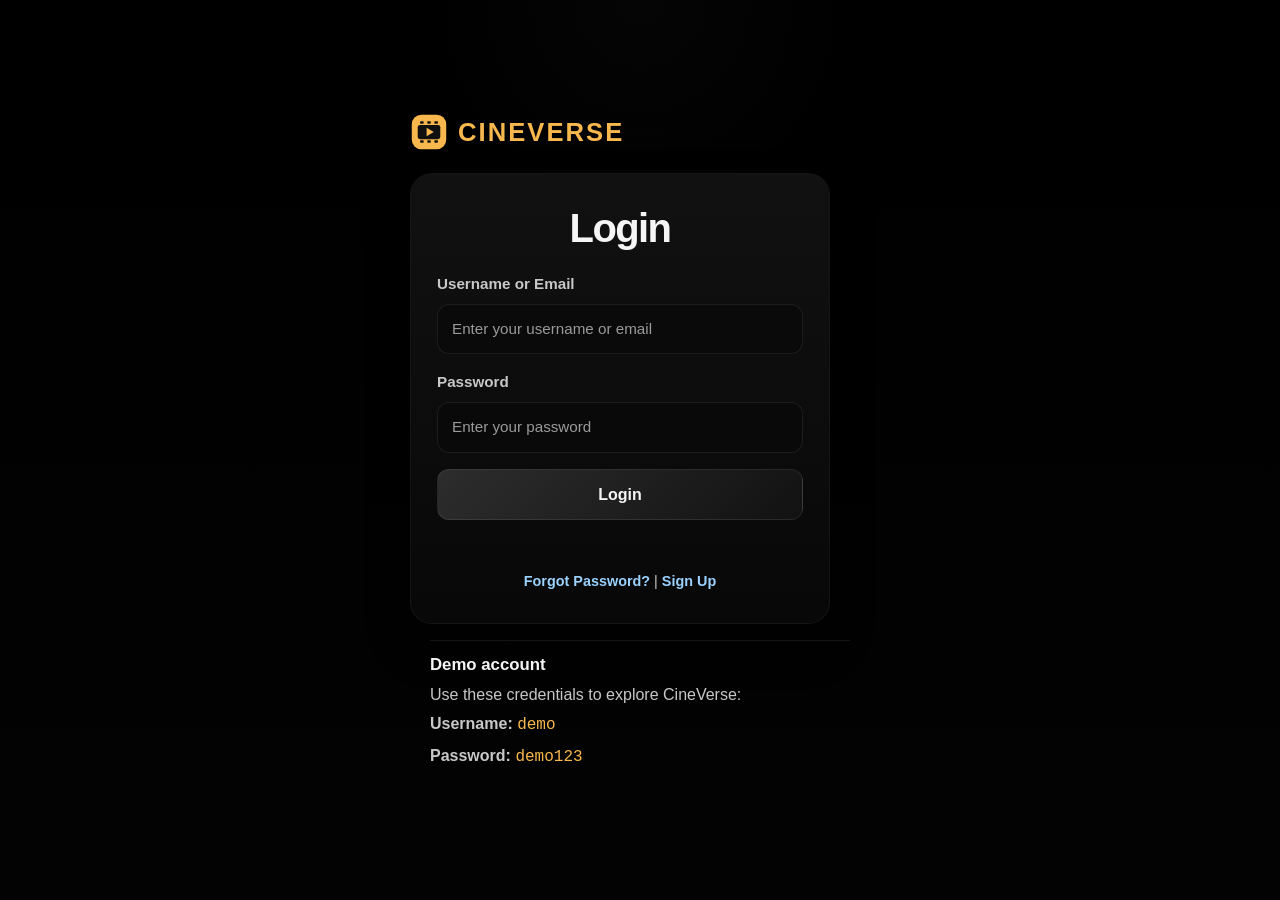
<file: index.html>
<!DOCTYPE html>
<html lang="en">
<head>
<meta charset="UTF-8">
<meta name="viewport" content="width=device-width, initial-scale=1.0">
<title>Login Page</title>
<link rel="stylesheet" href="css/global.css">
</head>
<body class="auth-page">
<div class="auth-shell">
  <div class="auth-brand" role="img" aria-label="CineVerse">
    <img src="assets/cineverse-logo.svg" alt="">
    <span>CineVerse</span>
  </div>

  <main class="auth-card">
    <header>
      <h1 class="auth-title">Login</h1>
    </header>

    <form id="loginForm" class="auth-form" action="#" method="post">
      <fieldset>
        <label for="username">Username or Email</label>
        <input type="text" id="username" name="username" placeholder="Enter your username or email" required>

        <label for="password">Password</label>
        <input type="password" id="password" name="password" placeholder="Enter your password" required>

        <button type="submit">Login</button>
      </fieldset>
    </form>

    <div id="loginMessage" class="auth-message" aria-live="polite"></div>

    <div class="auth-footer">
      <a class="auth-link" href="reset-password.html">Forgot Password?</a> | <a class="auth-link" href="signup.html">Sign Up</a>
    </div>
  </main>

  <aside class="demo-account" aria-labelledby="demoAccountTitle">
    <h2 id="demoAccountTitle">Demo account</h2>
    <p>Use these credentials to explore CineVerse:</p>
    <p><strong>Username:</strong> <code>demo</code></p>
    <p><strong>Password:</strong> <code>demo123</code></p>
  </aside>
</div>
<script src="js/global.js"></script>
<script>
  const loginForm = document.getElementById('loginForm');
  const loginMessage = document.getElementById('loginMessage');

  loginForm.addEventListener('submit', function (event) {
    event.preventDefault();

    const username = document.getElementById('username').value.trim();
    const password = document.getElementById('password').value;

    if (username.length < 3) {
      loginMessage.textContent = 'Username must be at least 3 characters.';
      loginMessage.className = 'auth-message error';
      return;
    }

    if (password.length < 6) {
      loginMessage.textContent = 'Password must be at least 6 characters.';
      loginMessage.className = 'auth-message error';
      return;
    }

    const savedUsers = localStorage.getItem('cineverseUser') || '';
    const users = savedUsers ? savedUsers.split(';') : [];

    let validUser = false;
    let loggedInUsername = '';

    for (let i = 0; i < users.length; i++) {
      const userData = users[i].split('|');
      const savedUsername = (userData[0] || '').trim();
      const savedPassword = userData[1] || '';
      const savedEmail = (userData[2] || '').trim();

      if (savedPassword === password &&
          (savedUsername.toLowerCase() === username.toLowerCase() || savedEmail.toLowerCase() === username.toLowerCase())) {
        validUser = true;
        loggedInUsername = savedUsername;
        break;
      }
    }

    if (!validUser && username.toLowerCase() === 'admin' && password === 'admin123') {
      validUser = true;
      loggedInUsername = 'admin';
    }

    if (!validUser && username.toLowerCase() === 'demo' && password === 'demo123') {
      validUser = true;
      loggedInUsername = 'demo';
    }

    if (validUser) {
      loginMessage.textContent = 'Login successful! Redirecting...';
      loginMessage.className = 'auth-message success';
      localStorage.setItem('loggedInUser', loggedInUsername || username);

      setTimeout(function () {
        window.location.href = 'home.html';
      }, 500);
    } else {
      loginMessage.textContent = 'Invalid username or password.';
      loginMessage.className = 'auth-message error';
    }
  });
</script>

</body>
</html>
</file>
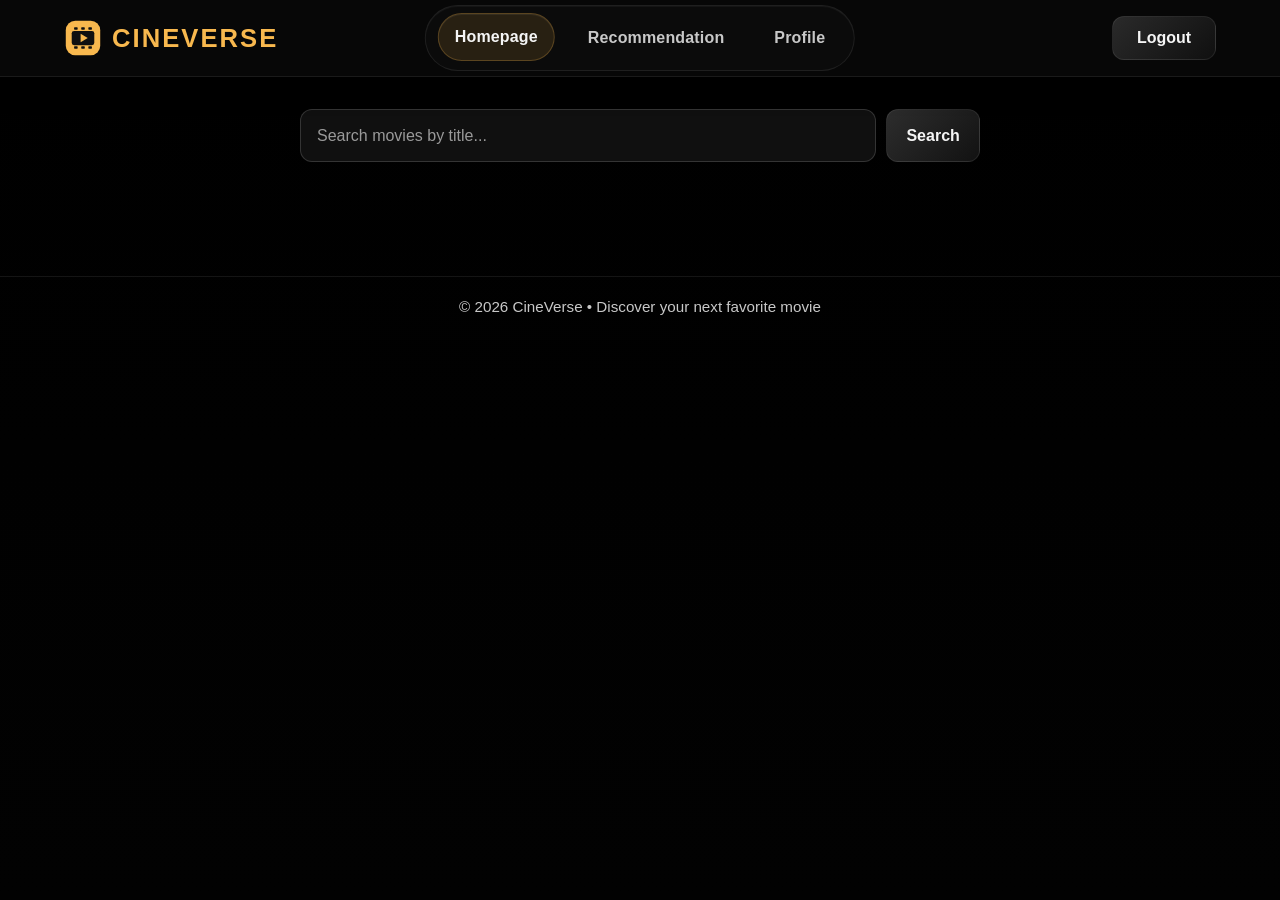
<file: home.html>
<!DOCTYPE html>
<html lang="en">
<head>
  <meta charset="UTF-8">
  <meta name="viewport" content="width=device-width, initial-scale=1.0">
  <title>CineVerse Home</title>
  <link rel="stylesheet" href="css/global.css">
</head>
<body>
  <header class="site-header" data-navbar>
    <div class="brand">CineVerse</div>

    <nav class="site-nav" aria-label="Main navigation">
      <a class="nav-link" href="home.html">Homepage</a>
      <a class="nav-link" href="recommendation.html">Recommendation</a>
      <a class="nav-link" href="profile.html">Profile</a>
    </nav>

    <button id="logoutBtn" class="btn btn-danger" type="button">Logout</button>
  </header>

  <main class="container">
    <form id="movieSearchForm" class="movie-search" role="search">
      <label class="visually-hidden" for="movieSearchInput">Search movies</label>
      <input id="movieSearchInput" name="query" type="search" placeholder="Search movies by title..." autocomplete="off" required>
      <button class="btn btn-primary" type="submit">Search</button>
    </form>
    <div id="searchResults" class="homepage-sections" aria-live="polite"></div>
    <section class="movies" aria-label="Movie collections">
      <div id="homeMovies" class="homepage-sections" aria-live="polite"></div>
    </section>
  </main>

  <footer class="site-footer">© 2026 CineVerse • Discover your next favorite movie</footer>

  <script src="js/global.js"></script>
  <script>
    const homeMovies = document.getElementById('homeMovies');
    const searchForm = document.getElementById('movieSearchForm');
    const searchInput = document.getElementById('movieSearchInput');
    const searchResults = document.getElementById('searchResults');
    const movieCacheKey = 'cineverseMovieCache';
    const movieCacheDuration = 1000 * 60 * 60 * 12;
    const displayedMovieIds = new Set();

    function readMovieCache() {
      try {
        const raw = localStorage.getItem(movieCacheKey);
        return raw ? JSON.parse(raw) : {};
      } catch (error) {
        return {};
      }
    }

    function writeMovieCache(cache) {
      localStorage.setItem(movieCacheKey, JSON.stringify(cache));
    }

    async function fetchMoviesWithCache(query) {
      const normalizedQuery = (query || '').trim();
      const cache = readMovieCache();
      const cacheKey = normalizedQuery.toLowerCase() + '|1';
      const cached = cache[cacheKey];

      if (cached && Date.now() - cached.time < movieCacheDuration) {
        return cached.data;
      }

      try {
        const result = await window.CineVerse.searchMovies(normalizedQuery);
        const adapted = {
          Search: result.Search || [],
          totalResults: Number(result.totalResults || 0),
          error: result.error || null
        };

        cache[cacheKey] = { time: Date.now(), data: adapted };
        writeMovieCache(cache);
        return adapted;
      } catch (error) {
        if (cached) return cached.data;
        return { Search: [], totalResults: 0, error: 'Request limit reached. Please wait a moment and refresh.' };
      }
    }

    function addCardClickBehavior(card, movie) {
      card.addEventListener('click', function (event) {
        if (event.target.closest('button')) return;
        if (movie && movie.imdbID) {
          window.location.href = 'movie-details.html?id=' + encodeURIComponent(movie.imdbID);
        }
      });
    }

    async function fetchSectionMovies(section) {
      if (section.anime) {
        return (await window.CineVerse.fetchAnimeMovies(1)).slice(0, section.limit);
      }

      const seen = new Map();
      const queries = Array.isArray(section.queries) ? section.queries.slice(0, 2) : [section.query];

      for (const query of queries) {
        if (!query) continue;
        try {
          const result = await fetchMoviesWithCache(query);
          if (result && result.error) {
            continue;
          }

          const items = Array.isArray(result && result.Search) ? result.Search : [];
          items.forEach(function (movie) {
            if (!window.CineVerse.hasMoviePoster(movie) || !movie.imdbID || seen.has(movie.imdbID)) return;
            seen.set(movie.imdbID, movie);
          });
        } catch (error) {
          console.warn('Section fetch failed for:', query, error);
        }
      }

      let candidates = Array.from(seen.values()).filter(function (movie) {
        return !displayedMovieIds.has(movie.imdbID);
      });
      if (section.sort === 'rating') {
        candidates.sort(function (a, b) {
          return Number(b.imdbRating || 0) - Number(a.imdbRating || 0);
        });
      } else {
        for (let index = candidates.length - 1; index > 0; index--) {
          const randomIndex = Math.floor(Math.random() * (index + 1));
          [candidates[index], candidates[randomIndex]] = [candidates[randomIndex], candidates[index]];
        }
      }

      let movies = candidates.slice(0, section.limit);

      if (section.genre) {
        const details = await Promise.all(movies.map(async function (movie) {
          try {
            return await window.CineVerse.fetchMovieDetails(movie.imdbID);
          } catch (error) {
            return null;
          }
        }));

        movies = details.filter(function (movie) {
          if (!movie || !movie.Genre) return false;
          return movie.Genre.toLowerCase().includes(section.genre.toLowerCase());
        }).slice(0, section.limit);
      }

      if (section.sort === 'rating') {
        const details = await Promise.all(movies.map(async function (movie) {
          try {
            return await window.CineVerse.fetchMovieDetails(movie.imdbID);
          } catch (error) {
            return movie;
          }
        }));

        movies = details
          .filter(Boolean)
          .sort(function (a, b) {
            const ra = Number(a.imdbRating || 0);
            const rb = Number(b.imdbRating || 0);
            return rb - ra;
          })
          .slice(0, section.limit);
      }

      movies.forEach(function (movie) {
        if (movie && movie.imdbID) displayedMovieIds.add(movie.imdbID);
      });

      return movies;
    }

    function createSectionMarkup(section, movies) {
      const wrapper = document.createElement('section');
      wrapper.className = 'movie-section';

      const header = document.createElement('div');
      header.className = 'section-header';

      const title = document.createElement('h2');
      title.textContent = section.title;

      const badge = document.createElement('span');
      badge.className = 'badge';
      badge.textContent = movies.length ? 'Live' : 'Empty';

      header.appendChild(title);
      header.appendChild(badge);
      wrapper.appendChild(header);

      const rowShell = document.createElement('div');
      rowShell.className = 'movie-row-shell';

      const row = document.createElement('div');
      row.className = 'movie-row';

      if (!movies.length) {
        const empty = document.createElement('div');
        empty.className = 'empty-state';
        empty.textContent = 'No movies available for this section right now.';
        row.appendChild(empty);
      } else {
        movies.forEach(function (movie) {
          const card = window.CineVerse.createMovieCard(movie);
          addCardClickBehavior(card, movie);
          row.appendChild(card);
        });
      }

      if (movies.length) {
        const prevBtn = document.createElement('button');
        prevBtn.type = 'button';
        prevBtn.className = 'scroll-button scroll-button-left';
        prevBtn.setAttribute('aria-label', 'Scroll left');
        prevBtn.textContent = '‹';
        prevBtn.addEventListener('click', function () {
          row.scrollBy({ left: -260, behavior: 'smooth' });
        });

        const nextBtn = document.createElement('button');
        nextBtn.type = 'button';
        nextBtn.className = 'scroll-button scroll-button-right';
        nextBtn.setAttribute('aria-label', 'Scroll right');
        nextBtn.textContent = '›';
        nextBtn.addEventListener('click', function () {
          row.scrollBy({ left: 260, behavior: 'smooth' });
        });

        rowShell.appendChild(prevBtn);
        rowShell.appendChild(row);
        rowShell.appendChild(nextBtn);
      } else {
        rowShell.appendChild(row);
      }

      wrapper.appendChild(rowShell);
      return wrapper;
    }

    async function renderMovieSection(section) {
      const sectionEl = document.createElement('div');
      sectionEl.className = 'movie-section-wrap';
      homeMovies.appendChild(sectionEl);

      const loading = document.createElement('div');
      loading.className = 'section-loading';
      loading.textContent = 'Loading ' + section.title + '...';
      sectionEl.appendChild(loading);

      try {
        const movies = await fetchSectionMovies(section);
        if (movies.length < 5) {
          sectionEl.remove();
          return;
        }

        sectionEl.innerHTML = '';
        sectionEl.appendChild(createSectionMarkup(section, movies));
      } catch (error) {
        console.error('Failed to load section:', section.title, error);
        sectionEl.remove();
      }
    }

    searchForm.addEventListener('submit', async function (event) {
      event.preventDefault();
      const query = searchInput.value.trim();
      if (!query) return;

      const submitButton = searchForm.querySelector('button[type="submit"]');
      submitButton.disabled = true;
      submitButton.textContent = 'Searching...';
      searchResults.innerHTML = '<p class="section-loading">Searching movies...</p>';

      try {
        const result = await fetchMoviesWithCache(query);
        if (result.error) {
          searchResults.innerHTML = '<p class="empty-state">' + result.error + '</p>';
          return;
        }

        const movies = (result.Search || []).filter(function (movie) {
          return window.CineVerse.hasMoviePoster(movie) && movie.imdbID;
        });
        const title = document.createElement('span');
        title.textContent = query;
        searchResults.innerHTML = '';
        searchResults.appendChild(createSectionMarkup({ title: 'Search results for "' + title.textContent + '"' }, movies.slice(0, 10)));
      } catch (error) {
        searchResults.innerHTML = '<p class="empty-state">Search is unavailable right now. Please try again.</p>';
      } finally {
        submitButton.disabled = false;
        submitButton.textContent = 'Search';
      }
    });

    async function loadMovieHomepage() {
      homeMovies.innerHTML = '';
      const sectionDefinitions = [
        { title: 'Trending Now', queries: ['batman', 'avengers'], limit: 10 },
        { title: 'Popular Movies', queries: ['top gun', 'matrix'], limit: 10 },
        { title: 'Top Rated', queries: ['inception', 'the dark knight'], limit: 10, sort: 'rating' },
        { title: 'Now Playing', queries: ['new release', 'latest movie'], limit: 10 },
        { title: 'Upcoming Movies', queries: ['coming soon', 'premiere'], limit: 10 },
        { title: 'Action Movies', queries: ['john wick', 'action movie'], limit: 10, genre: 'Action' },
        { title: 'Comedy Movies', queries: ['ghostbusters', 'comedy movie'], limit: 10, genre: 'Comedy' },
        { title: 'Horror Movies', queries: ['scream', 'horror movie'], limit: 10, genre: 'Horror' },
        { title: 'Sci-Fi Movies', queries: ['matrix', 'dune'], limit: 10, genre: 'Sci-Fi' },
        { title: 'Anime Movies', limit: 10, anime: true },
        { title: 'Romance Movies', queries: ['the notebook', 'romance movie'], limit: 10, genre: 'Romance' }
      ];

      for (const section of sectionDefinitions) {
        await renderMovieSection(section);
      }
    }

    loadMovieHomepage();
  </script>
</body>
</html>
</file>
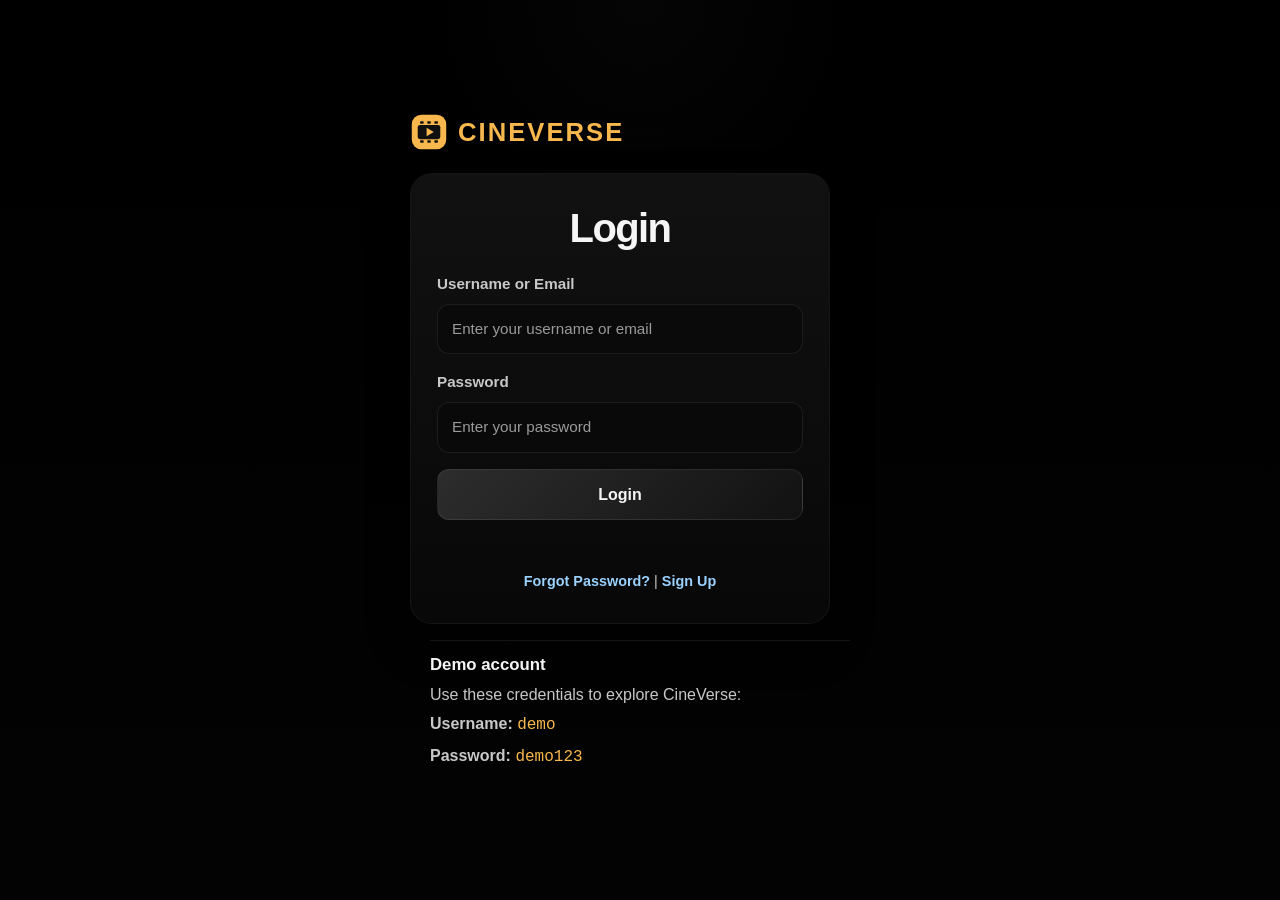
<file: Login.html>
<!DOCTYPE html>
<html lang="en">
<head>
<meta charset="UTF-8">
<meta name="viewport" content="width=device-width, initial-scale=1.0">
<title>Login Page</title>
<link rel="stylesheet" href="css/global.css">
</head>
<body class="auth-page">
<div class="auth-shell">
  <div class="auth-brand" role="img" aria-label="CineVerse">
    <img src="assets/cineverse-logo.svg" alt="">
    <span>CineVerse</span>
  </div>

  <main class="auth-card">
    <header>
      <h1 class="auth-title">Login</h1>
    </header>

    <form id="loginForm" class="auth-form" action="#" method="post">
      <fieldset>
        <label for="username">Username or Email</label>
        <input type="text" id="username" name="username" placeholder="Enter your username or email" required>

        <label for="password">Password</label>
        <input type="password" id="password" name="password" placeholder="Enter your password" required>

        <button type="submit">Login</button>
      </fieldset>
    </form>

    <div id="loginMessage" class="auth-message" aria-live="polite"></div>

    <div class="auth-footer">
      <a class="auth-link" href="reset-password.html">Forgot Password?</a> | <a class="auth-link" href="signup.html">Sign Up</a>
    </div>
  </main>

  <aside class="demo-account" aria-labelledby="demoAccountTitle">
    <h2 id="demoAccountTitle">Demo account</h2>
    <p>Use these credentials to explore CineVerse:</p>
    <p><strong>Username:</strong> <code>demo</code></p>
    <p><strong>Password:</strong> <code>demo123</code></p>
  </aside>
</div>
<script src="js/global.js"></script>
<script>
  const loginForm = document.getElementById('loginForm');
  const loginMessage = document.getElementById('loginMessage');

  loginForm.addEventListener('submit', function (event) {
    event.preventDefault();

    const username = document.getElementById('username').value.trim();
    const password = document.getElementById('password').value;

    if (username.length < 3) {
      loginMessage.textContent = 'Username must be at least 3 characters.';
      loginMessage.className = 'auth-message error';
      return;
    }

    if (password.length < 6) {
      loginMessage.textContent = 'Password must be at least 6 characters.';
      loginMessage.className = 'auth-message error';
      return;
    }

    const savedUsers = localStorage.getItem('cineverseUser') || '';
    const users = savedUsers ? savedUsers.split(';') : [];

    let validUser = false;
    let loggedInUsername = '';

    for (let i = 0; i < users.length; i++) {
      const userData = users[i].split('|');
      const savedUsername = (userData[0] || '').trim();
      const savedPassword = userData[1] || '';
      const savedEmail = (userData[2] || '').trim();

      if (savedPassword === password &&
          (savedUsername.toLowerCase() === username.toLowerCase() || savedEmail.toLowerCase() === username.toLowerCase())) {
        validUser = true;
        loggedInUsername = savedUsername;
        break;
      }
    }

    if (!validUser && username.toLowerCase() === 'admin' && password === 'admin123') {
      validUser = true;
      loggedInUsername = 'admin';
    }

    if (!validUser && username.toLowerCase() === 'demo' && password === 'demo123') {
      validUser = true;
      loggedInUsername = 'demo';
    }

    if (validUser) {
      loginMessage.textContent = 'Login successful! Redirecting...';
      loginMessage.className = 'auth-message success';
      localStorage.setItem('loggedInUser', loggedInUsername || username);

      setTimeout(function () {
        window.location.href = 'home.html';
      }, 500);
    } else {
      loginMessage.textContent = 'Invalid username or password.';
      loginMessage.className = 'auth-message error';
    }
  });
</script>

</body>
</html>
</file>
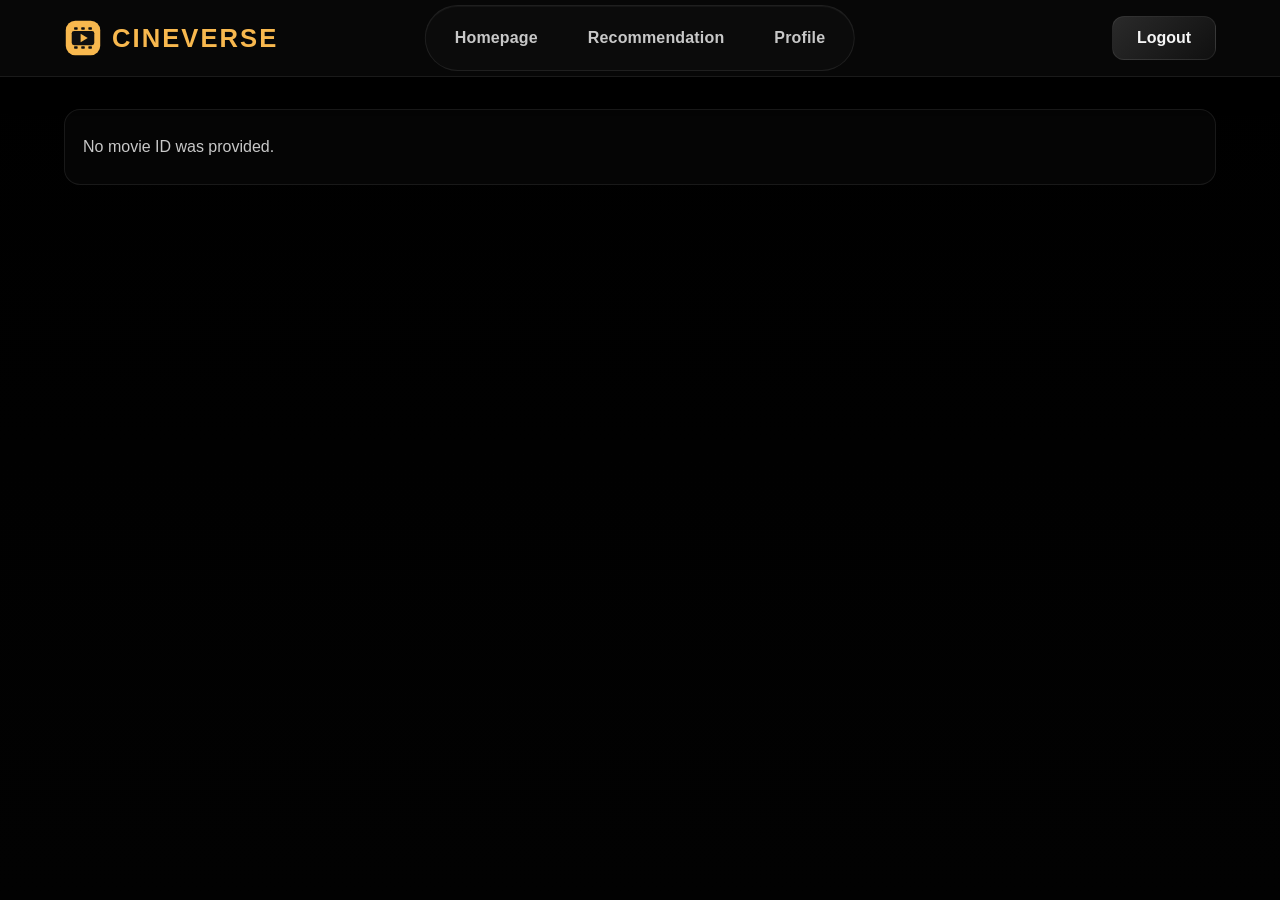
<file: movie-details.html>
<!DOCTYPE html>
<html lang="en">
<head>
  <meta charset="UTF-8">
  <meta name="viewport" content="width=device-width, initial-scale=1.0">
  <title>CineVerse Movie Details</title>
  <link rel="stylesheet" href="css/global.css">
  <style>
    .movie-detail-page {
      padding: 32px 0 48px;
    }

    .movie-detail-card {
      display: grid;
      grid-template-columns: minmax(240px, 360px) minmax(0, 1fr);
      gap: 32px;
      padding: 28px;
      background: linear-gradient(180deg, rgba(18, 18, 18, 0.96), rgba(8, 8, 8, 0.98));
      border: 1px solid var(--border);
      border-radius: 30px;
      box-shadow: 0 18px 36px rgba(0, 0, 0, 0.22);
      align-items: center;
    }

    .movie-detail-poster {
      width: 100%;
      min-height: 420px;
      object-fit: cover;
      border-radius: 18px;
      border: 1px solid rgba(255,255,255,0.08);
      background: #111111;
      box-shadow: 0 18px 32px rgba(0, 0, 0, 0.32);
      align-self: center;
    }

    .movie-detail-content {
      padding: 12px 8px 10px 0;
    }

    .movie-detail-content h1 {
      margin: 0 0 12px;
      font-size: clamp(2.2rem, 4vw, 3.2rem);
      letter-spacing: -0.04em;
      line-height: 1.08;
    }

    .movie-detail-meta {
      display: flex;
      flex-wrap: wrap;
      gap: 8px 16px;
      color: var(--text-secondary);
      margin: 0 0 18px;
      font-size: 0.96rem;
    }

    .movie-detail-rating {
      color: var(--accent);
      font-weight: 800;
      margin: 0 0 18px;
    }

    .movie-detail-plot {
      margin: 0 0 24px;
      color: var(--text-secondary);
      line-height: 1.9;
      font-size: 1.04rem;
    }

    .movie-detail-info {
      display: grid;
      grid-template-columns: repeat(auto-fit, minmax(180px, 1fr));
      gap: 16px;
      margin-bottom: 28px;
    }

    .movie-detail-item {
      padding: 14px 16px;
      border: 1px solid var(--border);
      border-radius: 14px;
      background: rgba(255, 255, 255, 0.02);
    }

    .movie-detail-item strong {
      display: block;
      margin-bottom: 6px;
      font-size: 0.75rem;
      letter-spacing: 0.08em;
      text-transform: uppercase;
      color: var(--text-primary);
    }

    .movie-detail-item span {
      color: var(--text-secondary);
      line-height: 1.6;
    }

    .detail-actions {
      display: flex;
      flex-wrap: wrap;
      gap: 12px;
      margin-top: 8px;
    }

    .detail-actions a {
      min-width: 160px;
      text-align: center;
      padding-left: 20px;
      padding-right: 20px;
    }

    .detail-actions .wishlist-toggle {
      min-width: 160px;
    }

    .detail-actions .wishlist-toggle[aria-pressed="true"] {
      color: var(--accent);
      border-color: rgba(248, 184, 78, 0.32);
      background: rgba(248, 184, 78, 0.1);
    }

    .movie-credits-wrap {
      margin-top: 28px;
      padding-top: 24px;
      border-top: 1px solid var(--border);
    }

    .movie-credits-wrap > h2 {
      margin: 0 0 18px;
      font-size: clamp(1.5rem, 2vw, 2.1rem);
    }

    .movie-credit-columns {
      display: grid;
      grid-template-columns: minmax(180px, 0.7fr) minmax(0, 2fr);
      gap: 24px;
    }

    .movie-credit-group h3 {
      margin: 0 0 12px;
      font-size: 1.1rem;
    }

    .movie-person-grid {
      display: grid;
      grid-template-columns: repeat(auto-fit, minmax(180px, 1fr));
      gap: 10px;
    }

    .movie-person-card {
      display: grid;
      grid-template-columns: 56px minmax(0, 1fr);
      align-items: center;
      gap: 10px;
      min-width: 0;
      padding: 10px;
      border: 1px solid var(--border);
      border-radius: 8px;
      background: rgba(255, 255, 255, 0.02);
    }

    .movie-person-photo,
    .movie-person-placeholder {
      display: grid;
      place-items: center;
      width: 56px;
      height: 72px;
      border-radius: 4px;
      background: #1b1b1b;
    }

    .movie-person-photo {
      object-fit: cover;
    }

    .movie-person-placeholder {
      color: var(--accent);
      font-weight: 800;
    }

    .movie-person-name {
      margin: 0 0 4px;
      color: var(--text-primary);
      font-size: 0.92rem;
      line-height: 1.35;
      overflow-wrap: anywhere;
    }

    .movie-person-role {
      margin: 0;
      color: var(--text-secondary);
      font-size: 0.82rem;
      line-height: 1.35;
    }

    .movie-trailer-wrap {
      min-width: 0;
      background: linear-gradient(180deg, rgba(18, 18, 18, 0.96), rgba(8, 8, 8, 0.98));
      border: 1px solid var(--border);
      border-radius: 24px;
      padding: 20px;
      box-shadow: 0 18px 36px rgba(0, 0, 0, 0.18);
    }

    .trailer-related-layout {
      display: grid;
      grid-template-columns: minmax(0, 2fr) minmax(260px, 0.9fr);
      align-items: stretch;
      gap: 18px;
      margin-top: 28px;
    }

    .movie-trailer-wrap h2,
    .related-movies-wrap h2 {
      margin: 0 0 16px;
      font-size: clamp(1.5rem, 2vw, 2.1rem);
    }

    .movie-trailer-frame {
      position: relative;
      width: 100%;
      aspect-ratio: 16 / 9;
      border-radius: 18px;
      overflow: hidden;
      border: 1px solid rgba(255,255,255,0.08);
      background: #111111;
    }

    .movie-trailer-frame iframe {
      position: absolute;
      inset: 0;
      width: 100%;
      height: 100%;
      border: 0;
    }

    .related-movies-wrap {
      min-width: 0;
      padding: 20px;
      background: linear-gradient(180deg, rgba(18, 18, 18, 0.96), rgba(8, 8, 8, 0.98));
      border: 1px solid var(--border);
      border-radius: 24px;
      box-shadow: 0 18px 36px rgba(0, 0, 0, 0.18);
    }

    .related-movie-list {
      display: grid;
      gap: 12px;
      max-height: clamp(280px, calc(50vw - 190px), 460px);
      overflow-y: auto;
      padding-right: 4px;
    }

    .related-movie {
      display: grid;
      grid-template-columns: 72px minmax(0, 1fr);
      align-items: center;
      gap: 12px;
      padding: 8px;
      border: 1px solid var(--border);
      border-radius: 8px;
      background: rgba(255, 255, 255, 0.02);
      transition: border-color var(--transition), background var(--transition);
    }

    .related-movie:hover,
    .related-movie:focus-visible {
      border-color: var(--border-strong);
      background: rgba(255, 255, 255, 0.05);
      outline: none;
    }

    .related-movie img {
      width: 72px;
      height: 104px;
      object-fit: cover;
      border-radius: 4px;
      background: #111;
    }

    .related-movie-title {
      margin: 0 0 6px;
      color: var(--text-primary);
      font-size: 0.96rem;
      line-height: 1.35;
    }

    .related-movie-meta,
    .related-movie-rating {
      margin: 0;
      color: var(--text-secondary);
      font-size: 0.84rem;
    }

    .related-movie-rating {
      margin-top: 6px;
      color: var(--accent);
    }

    .movie-reviews-wrap {
      margin-top: 28px;
      padding-top: 28px;
      border-top: 1px solid var(--border);
    }

    .movie-reviews-wrap > h2 {
      margin: 0 0 18px;
      font-size: clamp(1.5rem, 2vw, 2.1rem);
    }

    .movie-reviews-layout {
      display: grid;
      grid-template-columns: minmax(260px, 0.85fr) minmax(0, 1.5fr);
      gap: 22px;
      align-items: start;
    }

    .movie-review-form {
      display: grid;
      gap: 14px;
      padding: 18px;
      border: 1px solid var(--border);
      border-radius: 12px;
      background: rgba(255, 255, 255, 0.02);
    }

    .movie-review-form label,
    .rating-fieldset legend {
      color: var(--text-secondary);
      font-weight: 600;
    }

    .rating-fieldset {
      border: 0;
      margin: 0;
      padding: 0;
    }

    .rating-fieldset legend {
      margin-bottom: 8px;
    }

    .star-rating {
      display: inline-flex;
      flex-direction: row-reverse;
      justify-content: flex-end;
      gap: 4px;
    }

    .star-rating input {
      position: absolute;
      width: 1px;
      height: 1px;
      overflow: hidden;
      clip: rect(0, 0, 0, 0);
      white-space: nowrap;
    }

    .star-rating label {
      color: var(--text-muted);
      font-size: 1.8rem;
      line-height: 1;
      cursor: pointer;
    }

    .star-rating input:checked ~ label,
    .star-rating label:hover,
    .star-rating label:hover ~ label {
      color: var(--accent);
    }

    .star-rating input:focus-visible + label {
      outline: 2px solid var(--accent);
      outline-offset: 3px;
    }

    .movie-review-form textarea {
      min-height: 112px;
    }

    .movie-review-status {
      min-height: 1.5em;
      margin: 0;
      color: var(--text-secondary);
    }

    .movie-review-list {
      display: grid;
      gap: 12px;
    }

    .movie-review-list .review-card {
      padding: 16px;
      border-radius: 12px;
    }

    .movie-review-list .review-date {
      display: block;
      margin-top: 8px;
      color: var(--text-muted);
      font-size: 0.82rem;
    }

    .movie-review-form-actions,
    .movie-review-actions {
      display: flex;
      flex-wrap: wrap;
      gap: 8px;
    }

    .movie-review-form-actions .btn,
    .movie-review-actions .btn {
      min-height: 36px;
      padding: 0.5rem 0.8rem;
      font-size: 0.9rem;
    }

    .movie-review-actions {
      justify-content: flex-end;
      margin-top: 12px;
    }

    .movie-review-summary {
      margin: 0 0 14px;
      color: var(--text-secondary);
    }

    @media (max-width: 760px) {
      .movie-detail-card {
        grid-template-columns: 1fr;
      }

      .movie-detail-poster {
        min-height: 320px;
      }

      .movie-reviews-layout {
        grid-template-columns: 1fr;
      }

      .movie-credit-columns {
        grid-template-columns: 1fr;
      }
    }

    @media (max-width: 900px) {
      .trailer-related-layout {
        grid-template-columns: 1fr;
      }

      .related-movie-list {
        max-height: clamp(260px, 65vw, 360px);
      }
    }
  </style>
</head>
<body>
  <header class="site-header" data-navbar>
    <div class="brand">CineVerse</div>
    <button id="logoutBtn" class="btn btn-danger" type="button">Logout</button>
  </header>

  <main class="container movie-detail-page">
    <div id="movieDetailContent" aria-live="polite"></div>
  </main>

  <script src="js/global.js"></script>
  <script>
    const detailContainer = document.getElementById('movieDetailContent');
    let editingReviewIndex = null;
    let pendingReviewDeleteIndex = null;

    function buildTrailerEmbedUrl(videoKey) {
      const key = typeof videoKey === 'string' ? videoKey.trim() : '';
      if (!key || !/^[A-Za-z0-9_-]{11}$/.test(key)) {
        return '';
      }
      return 'https://www.youtube-nocookie.com/embed/' + encodeURIComponent(key) + '?autoplay=0&rel=0&modestbranding=1';
    }

    function renderMoviePeople(container, people, defaultRole) {
      if (!people || !people.length) {
        const empty = document.createElement('p');
        empty.className = 'empty-state';
        empty.textContent = 'No ' + defaultRole.toLowerCase() + ' information is available.';
        container.appendChild(empty);
        return;
      }

      people.forEach(function (person) {
        const card = document.createElement('article');
        card.className = 'movie-person-card';

        const initials = (person.name || '?').split(/\s+/).map(function (part) {
          return part.charAt(0);
        }).slice(0, 2).join('').toUpperCase();
        if (person.profile_path) {
          const image = document.createElement('img');
          image.className = 'movie-person-photo';
          image.src = window.CineVerse.TMDB_IMAGE_BASE + person.profile_path;
          image.alt = person.name + ' portrait';
          image.loading = 'lazy';
          image.decoding = 'async';
          image.onerror = function () {
            const placeholder = document.createElement('span');
            placeholder.className = 'movie-person-placeholder';
            placeholder.textContent = initials;
            this.replaceWith(placeholder);
          };
          card.appendChild(image);
        } else {
          const placeholder = document.createElement('span');
          placeholder.className = 'movie-person-placeholder';
          placeholder.textContent = initials;
          card.appendChild(placeholder);
        }

        const details = document.createElement('div');
        const name = document.createElement('h4');
        name.className = 'movie-person-name';
        name.textContent = person.name || 'Unknown';
        const role = document.createElement('p');
        role.className = 'movie-person-role';
        role.textContent = person.character || defaultRole;
        details.appendChild(name);
        details.appendChild(role);
        card.appendChild(details);
        container.appendChild(card);
      });
    }

    function renderMovieDetail(movie, relatedMovies, credits) {
      if (!movie) {
        detailContainer.innerHTML = '<div class="empty-state">Movie details are not available right now.</div>';
        return;
      }

      const poster = movie.Poster && movie.Poster !== 'N/A' ? movie.Poster : window.CineVerse.getPosterFallback();
      const genres = movie.Genre || 'N/A';
      const directors = credits && Array.isArray(credits.directors) ? credits.directors : [];
      const cast = credits && Array.isArray(credits.cast) ? credits.cast : [];
      const director = movie.Director && movie.Director !== 'N/A'
        ? movie.Director
        : directors.map(function (person) { return person.name; }).join(', ') || 'N/A';
      const writer = movie.Writer || 'N/A';
      const actors = movie.Actors && movie.Actors !== 'N/A'
        ? movie.Actors
        : cast.slice(0, 5).map(function (person) { return person.name; }).join(', ') || 'N/A';
      const language = movie.Language || 'N/A';
      const awards = movie.Awards || 'N/A';
      const runtime = movie.Runtime || 'N/A';
      const imdbRating = movie.imdbRating && movie.imdbRating !== 'N/A' ? movie.imdbRating : 'N/A';
      const plot = movie.Plot && movie.Plot !== 'N/A' ? movie.Plot : 'No plot summary is available.';
      const trailerUrl = buildTrailerEmbedUrl(movie.trailerKey || movie.trailer_key);
      const trailerMarkup = trailerUrl
        ? '<div class="movie-trailer-frame"><iframe src="' + trailerUrl + '" allow="accelerometer; autoplay; clipboard-write; encrypted-media; gyroscope; picture-in-picture" allowfullscreen title="Movie trailer"></iframe></div>'
        : '<div class="empty-state">Trailer is not available for this movie right now.</div>';

      detailContainer.innerHTML = [
        '<article class="movie-detail-card">',
        '  <img class="movie-detail-poster" src="' + poster + '" alt="' + (movie.Title || 'Movie poster') + '" />',
        '  <div class="movie-detail-content">',
        '    <h1>' + (movie.Title || 'Untitled movie') + '</h1>',
        '    <div class="movie-detail-meta">',
        '      <span>' + (movie.Year || 'N/A') + '</span>',
        '      <span>•</span>',
        '      <span>' + (movie.Type || 'Movie') + '</span>',
        '      <span>•</span>',
        '      <span>' + runtime + '</span>',
        '    </div>',
        '    <p class="movie-detail-rating">IMDb: ' + imdbRating + '</p>',
        '    <p class="movie-detail-plot">' + plot + '</p>',
        '    <div class="movie-detail-info">',
        '      <div class="movie-detail-item"><strong>Genre</strong><span>' + genres + '</span></div>',
        '      <div class="movie-detail-item"><strong>Director</strong><span>' + director + '</span></div>',
        '      <div class="movie-detail-item"><strong>Writer</strong><span>' + writer + '</span></div>',
        '      <div class="movie-detail-item"><strong>Actors</strong><span>' + actors + '</span></div>',
        '      <div class="movie-detail-item"><strong>Language</strong><span>' + language + '</span></div>',
        '      <div class="movie-detail-item"><strong>Awards</strong><span>' + awards + '</span></div>',
        '    </div>',
        '    <div class="detail-actions">',
        '      <a class="btn btn-secondary" href="home.html">Back to Home</a>',
        '      <button class="btn btn-secondary wishlist-toggle" id="movieWishlistButton" type="button" aria-pressed="false">Add to Wishlist</button>',
        '      <a class="btn btn-primary" href="recommendation.html">Browse Recommendations</a>',
        '    </div>',
        '  </div>',
        '</article>',
        '<section class="movie-credits-wrap" aria-labelledby="movieCreditsHeading">',
        '  <h2 id="movieCreditsHeading">Cast & Crew</h2>',
        '  <div class="movie-credit-columns">',
        '    <section class="movie-credit-group" aria-labelledby="movieDirectorHeading">',
        '      <h3 id="movieDirectorHeading">Director</h3>',
        '      <div class="movie-person-grid" id="movieDirectorCards"></div>',
        '    </section>',
        '    <section class="movie-credit-group" aria-labelledby="movieCastHeading">',
        '      <h3 id="movieCastHeading">Cast</h3>',
        '      <div class="movie-person-grid" id="movieCastCards"></div>',
        '    </section>',
        '  </div>',
        '</section>',
        '<section class="trailer-related-layout" aria-label="Movie trailer and related movies">',
        '  <section class="movie-trailer-wrap">',
        '    <h2>Official Trailer</h2>',
        trailerMarkup,
        '  </section>',
        '  <aside class="related-movies-wrap" aria-labelledby="relatedMoviesHeading">',
        '    <h2 id="relatedMoviesHeading">More like this</h2>',
        '    <div class="related-movie-list" id="relatedMovieList"></div>',
        '  </aside>',
        '</section>',
        '<section class="movie-reviews-wrap" aria-labelledby="movieReviewsHeading">',
        '  <h2 id="movieReviewsHeading">Reviews and ratings</h2>',
        '  <div class="movie-reviews-layout">',
        '    <form class="movie-review-form" id="movieReviewForm">',
        '      <fieldset class="rating-fieldset">',
        '        <legend>Your rating</legend>',
        '        <div class="star-rating" role="radiogroup" aria-label="Rate this movie">',
        '          <input id="reviewRating5" type="radio" name="reviewRating" value="5" required><label for="reviewRating5" aria-label="5 stars">★</label>',
        '          <input id="reviewRating4" type="radio" name="reviewRating" value="4"><label for="reviewRating4" aria-label="4 stars">★</label>',
        '          <input id="reviewRating3" type="radio" name="reviewRating" value="3"><label for="reviewRating3" aria-label="3 stars">★</label>',
        '          <input id="reviewRating2" type="radio" name="reviewRating" value="2"><label for="reviewRating2" aria-label="2 stars">★</label>',
        '          <input id="reviewRating1" type="radio" name="reviewRating" value="1"><label for="reviewRating1" aria-label="1 star">★</label>',
        '        </div>',
        '      </fieldset>',
        '      <label for="movieReviewText">Your review</label>',
        '      <textarea id="movieReviewText" name="reviewText" maxlength="1000" placeholder="What did you think of this movie?" required></textarea>',
        '      <div class="movie-review-form-actions">',
        '        <button class="btn btn-primary" id="movieReviewSubmit" type="submit">Post review</button>',
        '        <button class="btn btn-secondary" id="cancelReviewEdit" type="button" hidden>Cancel edit</button>',
        '      </div>',
        '      <p class="movie-review-status" id="movieReviewStatus" aria-live="polite"></p>',
        '    </form>',
        '    <div>',
        '      <p class="movie-review-summary" id="movieReviewSummary"></p>',
        '      <div class="movie-review-list" id="movieReviewList" aria-live="polite"></div>',
        '    </div>',
        '  </div>',
        '</section>',
        '<dialog class="site-dialog review-delete-dialog" id="reviewDeleteDialog" aria-labelledby="reviewDeleteHeading">',
        '  <form method="dialog" class="site-dialog-content review-delete-content">',
        '    <h2 id="reviewDeleteHeading">Delete review?</h2>',
        '    <p>This will permanently remove your review and rating.</p>',
        '    <div class="site-dialog-actions review-delete-actions">',
        '      <button class="btn btn-secondary" type="submit" value="cancel" autofocus>Cancel</button>',
        '      <button class="btn btn-danger" id="confirmReviewDelete" type="button">Delete</button>',
        '    </div>',
        '  </form>',
        '</dialog>'
      ].join('');

      const wishlistMovieId = movie.imdbID || movie.id || movie.tmdbId;
      const wishlistButton = document.getElementById('movieWishlistButton');
      const updateWishlistButton = function () {
        const isSaved = window.CineVerse.isInWatchlist(wishlistMovieId);
        wishlistButton.setAttribute('aria-pressed', String(isSaved));
        wishlistButton.textContent = isSaved ? 'In Wishlist' : 'Add to Wishlist';
      };

      updateWishlistButton();
      wishlistButton.addEventListener('click', function () {
        if (window.CineVerse.isInWatchlist(wishlistMovieId)) {
          window.CineVerse.removeFromWatchlist(wishlistMovieId);
        } else {
          window.CineVerse.addToWatchlist(movie);
        }
        updateWishlistButton();
      });

      renderMoviePeople(document.getElementById('movieDirectorCards'), directors, 'Director');
      renderMoviePeople(document.getElementById('movieCastCards'), cast, 'Actor');

      const relatedMovieList = document.getElementById('relatedMovieList');
      if (!relatedMovies || !relatedMovies.length) {
        relatedMovieList.innerHTML = '<p class="empty-state">No related movies are available right now.</p>';
      }

      (relatedMovies || []).forEach(function (relatedMovie) {
        const movieId = relatedMovie.id || relatedMovie.imdbID;
        if (!movieId) return;

        const link = document.createElement('a');
        link.className = 'related-movie';
        link.href = 'movie-details.html?id=' + encodeURIComponent(movieId);

        const image = document.createElement('img');
        image.src = relatedMovie.Poster && relatedMovie.Poster !== 'N/A' ? relatedMovie.Poster : window.CineVerse.getPosterFallback();
        image.alt = (relatedMovie.Title || 'Movie') + ' poster';
        image.loading = 'lazy';
        image.decoding = 'async';

        const content = document.createElement('div');
        const title = document.createElement('h3');
        title.className = 'related-movie-title';
        title.textContent = relatedMovie.Title || 'Untitled movie';

        const meta = document.createElement('p');
        meta.className = 'related-movie-meta';
        meta.textContent = relatedMovie.Year || 'Year unavailable';

        const rating = document.createElement('p');
        rating.className = 'related-movie-rating';
        rating.textContent = relatedMovie.imdbRating && relatedMovie.imdbRating !== 'N/A'
          ? 'TMDB: ' + relatedMovie.imdbRating
          : 'Rating unavailable';

        content.appendChild(title);
        content.appendChild(meta);
        content.appendChild(rating);
        link.appendChild(image);
        link.appendChild(content);
        relatedMovieList.appendChild(link);
      });

      const movieId = movie.id || movie.imdbID;
      const reviewForm = document.getElementById('movieReviewForm');
      const reviewStatus = document.getElementById('movieReviewStatus');
      const submitButton = document.getElementById('movieReviewSubmit');
      const cancelButton = document.getElementById('cancelReviewEdit');
      const deleteDialog = document.getElementById('reviewDeleteDialog');
      const confirmDeleteButton = document.getElementById('confirmReviewDelete');
      deleteDialog.addEventListener('close', function () {
        pendingReviewDeleteIndex = null;
      });
      confirmDeleteButton.addEventListener('click', function () {
        if (pendingReviewDeleteIndex === null) return;
        const deletedIndex = pendingReviewDeleteIndex;
        if (!window.CineVerse.deleteReview(movieId, deletedIndex)) return;

        if (editingReviewIndex === deletedIndex) {
          editingReviewIndex = null;
          reviewForm.reset();
          submitButton.textContent = 'Post review';
          cancelButton.hidden = true;
        } else if (editingReviewIndex !== null && editingReviewIndex > deletedIndex) {
          editingReviewIndex -= 1;
        }

        deleteDialog.close();
        renderMovieReviews(movieId);
      });
      reviewForm.addEventListener('submit', function (event) {
        event.preventDefault();
        const selectedRating = reviewForm.querySelector('input[name="reviewRating"]:checked');
        const reviewText = document.getElementById('movieReviewText').value.trim();
        if (!selectedRating || !reviewText) {
          reviewStatus.textContent = 'Choose a star rating and write a review.';
          return;
        }

        const review = {
          user: localStorage.getItem('loggedInUser') || 'Movie Lover',
          rating: Number(selectedRating.value),
          text: reviewText,
          date: new Date().toISOString()
        };
        const wasEditing = editingReviewIndex !== null;
        const saved = wasEditing
          ? window.CineVerse.updateReview(movieId, editingReviewIndex, review)
          : (window.CineVerse.saveReview(movieId, review), true);
        if (!saved) {
          reviewStatus.textContent = 'This review could not be updated. Refresh and try again.';
          return;
        }

        editingReviewIndex = null;
        reviewForm.reset();
        submitButton.textContent = 'Post review';
        cancelButton.hidden = true;
        reviewStatus.textContent = wasEditing ? 'Your changes have been saved.' : 'Your review has been posted.';
        renderMovieReviews(movieId);
      });

      cancelButton.addEventListener('click', function () {
        editingReviewIndex = null;
        reviewForm.reset();
        submitButton.textContent = 'Post review';
        cancelButton.hidden = true;
        reviewStatus.textContent = 'Edit cancelled.';
      });

      renderMovieReviews(movieId);
    }

    function renderMovieReviews(movieId) {
      const savedReviews = window.CineVerse.getReviews()[movieId];
      const reviews = (Array.isArray(savedReviews) ? savedReviews : savedReviews ? [savedReviews] : [])
        .map(function (review, index) {
          return {
            index: index,
            review: typeof review === 'string' ? { user: 'Viewer', text: review } : review
          };
        })
        .filter(function (entry) {
          const review = entry.review;
          return review && typeof review === 'object' && (review.text || review.review || review.comment);
        });
      const ratedReviews = reviews.filter(function (entry) {
        return Number(entry.review.rating) >= 1 && Number(entry.review.rating) <= 5;
      });
      const average = ratedReviews.length
        ? ratedReviews.reduce(function (total, entry) { return total + Number(entry.review.rating); }, 0) / ratedReviews.length
        : 0;
      const summary = document.getElementById('movieReviewSummary');
      const list = document.getElementById('movieReviewList');
      summary.textContent = ratedReviews.length
        ? 'Community rating: ' + average.toFixed(1) + ' / 5 from ' + ratedReviews.length + (ratedReviews.length === 1 ? ' rating' : ' ratings')
        : 'No ratings yet.';
      list.innerHTML = '';

      if (!reviews.length) {
        const empty = document.createElement('p');
        empty.className = 'empty-state';
        empty.textContent = 'Be the first to review this movie.';
        list.appendChild(empty);
        return;
      }

      reviews.slice().reverse().forEach(function (entry) {
        const review = entry.review;
        const card = document.createElement('article');
        card.className = 'review-card';

        const header = document.createElement('div');
        header.className = 'review-header';
        const user = document.createElement('span');
        user.className = 'review-user';
        user.textContent = review.user || 'Viewer';
        header.appendChild(user);

        const rating = Number(review.rating);
        if (rating >= 1 && rating <= 5) {
          const stars = document.createElement('span');
          stars.className = 'review-stars';
          stars.setAttribute('aria-label', rating + ' out of 5 stars');
          stars.textContent = '★'.repeat(rating) + '☆'.repeat(5 - rating);
          header.appendChild(stars);
        }

        const text = document.createElement('p');
        text.className = 'review-text';
        text.textContent = review.text || review.review || review.comment || '';
        card.appendChild(header);
        card.appendChild(text);

        if (review.date) {
          const date = new Date(review.date);
          if (!Number.isNaN(date.getTime())) {
            const time = document.createElement('time');
            time.className = 'review-date';
            time.dateTime = date.toISOString();
            time.textContent = date.toLocaleDateString();
            card.appendChild(time);
          }
        }

        if (review.user && review.user === (localStorage.getItem('loggedInUser') || 'Movie Lover')) {
          const actions = document.createElement('div');
          actions.className = 'movie-review-actions';

          const editButton = document.createElement('button');
          editButton.type = 'button';
          editButton.className = 'btn btn-secondary';
          editButton.textContent = 'Edit';
          editButton.addEventListener('click', function () {
            editingReviewIndex = entry.index;
            document.getElementById('movieReviewForm').reset();
            document.getElementById('movieReviewText').value = review.text || review.review || review.comment || '';
            const ratingInput = document.querySelector('input[name="reviewRating"][value="' + Number(review.rating) + '"]');
            if (ratingInput) ratingInput.checked = true;
            document.getElementById('movieReviewSubmit').textContent = 'Save changes';
            document.getElementById('cancelReviewEdit').hidden = false;
            document.getElementById('movieReviewStatus').textContent = 'Editing your review.';
            document.getElementById('movieReviewForm').scrollIntoView({ behavior: 'smooth', block: 'center' });
          });

          const deleteButton = document.createElement('button');
          deleteButton.type = 'button';
          deleteButton.className = 'btn btn-danger';
          deleteButton.textContent = 'Delete';
          deleteButton.addEventListener('click', function () {
            pendingReviewDeleteIndex = entry.index;
            document.getElementById('reviewDeleteDialog').showModal();
          });

          actions.appendChild(editButton);
          actions.appendChild(deleteButton);
          card.appendChild(actions);
        }

        list.appendChild(card);
      });
    }

    async function loadMovieDetails() {
      const params = new URLSearchParams(window.location.search);
      const imdbID = params.get('id');

      if (!imdbID) {
        detailContainer.innerHTML = '<div class="empty-state">No movie ID was provided.</div>';
        return;
      }

      try {
        const movie = await window.CineVerse.fetchMovieDetails(imdbID);
        const results = await Promise.all([
          window.CineVerse.fetchMovieTrailer(imdbID),
          window.CineVerse.fetchSimilarMovies(imdbID),
          window.CineVerse.fetchMovieCredits(imdbID)
        ]);
        const trailerKey = results[0] && results[0].key ? results[0].key : '';
        renderMovieDetail(Object.assign({}, movie, { trailerKey: trailerKey }), results[1], results[2]);
      } catch (error) {
        console.error('Movie details failed to load:', error);
        detailContainer.innerHTML = '<div class="empty-state">This movie could not be loaded right now.</div>';
      }
    }

    document.addEventListener('DOMContentLoaded', function () {
      if (window.CineVerse && window.CineVerse.fetchMovieDetails) {
        loadMovieDetails();
      } else {
        detailContainer.innerHTML = '<div class="empty-state">The movie details script could not load.</div>';
      }
    });
  </script>
</body>
</html>
</file>
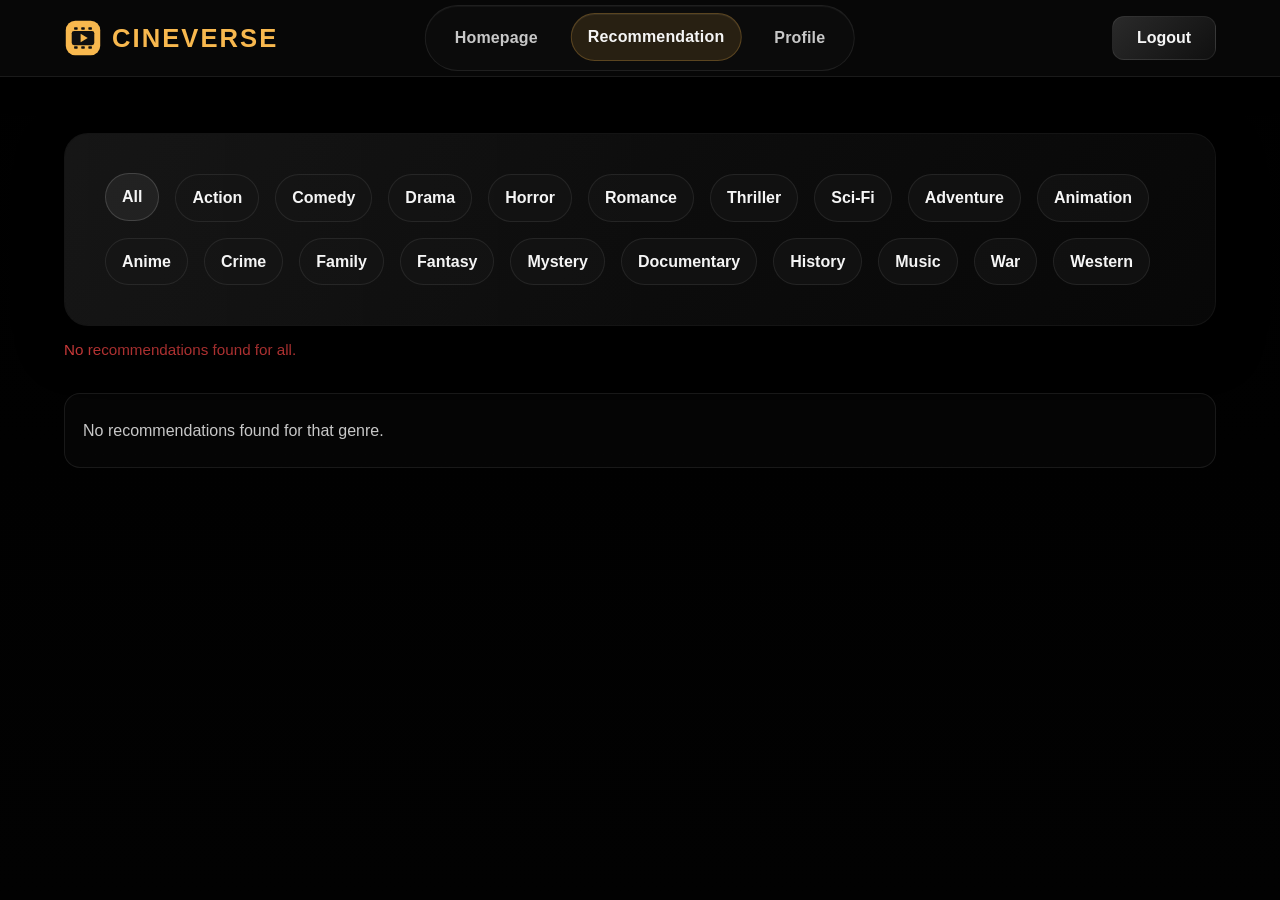
<file: recommendation.html>
<!DOCTYPE html>
<html lang="en">
<head>
  <meta charset="UTF-8">
  <meta name="viewport" content="width=device-width, initial-scale=1.0">
  <title>CineVerse Recommendations</title>
  <link rel="stylesheet" href="css/global.css">
</head>
<body>
  <header class="site-header" data-navbar>
    <div class="brand">CineVerse</div>
    <nav class="site-nav" aria-label="Main navigation">
      <a class="nav-link" href="home.html">Homepage</a>
      <a class="nav-link" href="recommendation.html">Recommendation</a>
      <a class="nav-link" href="profile.html">Profile</a>
    </nav>
    <button id="logoutBtn" class="btn btn-danger" type="button">Logout</button>
  </header>

  <main class="container">
    <section class="hero">
      <nav class="genres" aria-label="Genre filter" id="genreButtons">
        <button class="genre-btn active" data-genre="all">All</button>
        <button class="genre-btn" data-genre="action">Action</button>
        <button class="genre-btn" data-genre="comedy">Comedy</button>
        <button class="genre-btn" data-genre="drama">Drama</button>
        <button class="genre-btn" data-genre="horror">Horror</button>
        <button class="genre-btn" data-genre="romance">Romance</button>
        <button class="genre-btn" data-genre="thriller">Thriller</button>
        <button class="genre-btn" data-genre="sci-fi">Sci-Fi</button>
        <button class="genre-btn" data-genre="adventure">Adventure</button>
        <button class="genre-btn" data-genre="animation">Animation</button>
        <button class="genre-btn" data-genre="anime">Anime</button>
        <button class="genre-btn" data-genre="crime">Crime</button>
        <button class="genre-btn" data-genre="family">Family</button>
        <button class="genre-btn" data-genre="fantasy">Fantasy</button>
        <button class="genre-btn" data-genre="mystery">Mystery</button>
        <button class="genre-btn" data-genre="documentary">Documentary</button>
        <button class="genre-btn" data-genre="history">History</button>
        <button class="genre-btn" data-genre="music">Music</button>
        <button class="genre-btn" data-genre="war">War</button>
        <button class="genre-btn" data-genre="western">Western</button>
      </nav>
    </section>

    <p class="status" id="statusText" aria-live="polite">Showing all recommended movies.</p>
    <section class="recommendations" id="recommendationList" aria-label="Recommended movies"></section>
    <div class="pagination" id="recommendationPagination" aria-label="Recommendation pages"></div>
  </main>

  <script src="js/global.js"></script>
  <script>
    var genreButtons = document.querySelectorAll('.genre-btn');
    var recommendationList = document.getElementById('recommendationList');
    var recommendationPagination = document.getElementById('recommendationPagination');
    var statusText = document.getElementById('statusText');
    var currentGenre = 'all';
    var currentPage = 1;
    var pageSize = 12;
    var filteredMovies = [];
    var hasMoreMovies = true;

    var genreKeywords = {
      'all': ['action', 'comedy', 'drama'],
      'action': ['action', 'avengers', 'john wick'],
      'comedy': ['comedy', 'ghostbusters', 'superbad'],
      'drama': ['drama', 'the godfather', '1917'],
      'horror': ['horror', 'scream', 'conjuring'],
      'romance': ['romance', 'the notebook', 'la la land'],
      'thriller': ['thriller', 'se7en', 'gone girl'],
      'sci-fi': ['sci-fi', 'dune', 'matrix'],
      'adventure': ['adventure', 'jurassic', 'indiana jones'],
      'animation': ['animation', 'toy story', 'inside out'],
      'anime': ['anime'],
      'crime': ['crime', 'heat', 'goodfellas'],
      'family': ['family', 'finding nemo', 'homeward bound'],
      'fantasy': ['fantasy', 'harry potter', 'lord of the rings'],
      'mystery': ['mystery', 'knives out', 'sherlock holmes'],
      'documentary': ['documentary', 'nature documentary', 'true story'],
      'history': ['history', 'historical movie', 'war history'],
      'music': ['music', 'musical', 'concert film'],
      'war': ['war', 'saving private ryan', '1917'],
      'western': ['western', 'true grit', 'the good the bad and the ugly']
    };

    function matchesGenre(movie, genre) {
      var genreNames = (movie && movie.Genre ? movie.Genre : '').toLowerCase().split(',').map(function (name) {
        return name.trim();
      });
      var expectedGenre = genre === 'sci-fi' ? 'science fiction' : genre === 'anime' ? 'animation' : genre;
      return genreNames.indexOf(expectedGenre) !== -1;
    }

    async function fetchGenreMovies(keyword, page) {
      if (currentGenre === 'anime') {
        return { Search: await window.CineVerse.fetchAnimeMovies(page) };
      }
      return window.CineVerse.fetchMovies(keyword, page);
    }

    function setStatus(text, state) {
      statusText.textContent = text || '';
      const classes = ['field-status'];
      if (state === 'success') classes.push('success');
      if (state === 'error') classes.push('error');
      statusText.className = classes.join(' ');
    }

    function buildRecCard(data) {
      var movie = window.CineVerse.normalizeMovie ? window.CineVerse.normalizeMovie(data) : data;
      var card = document.createElement('article');
      card.className = 'recommendation-card';

      var figure = document.createElement('figure');
      var image = document.createElement('img');
      image.src = (movie.Poster && movie.Poster !== 'N/A') ? movie.Poster : 'https://cdn.pixabay.com/photo/2015/10/05/22/37/blank-profile-picture-973460_1280.png';
      image.alt = movie.Title || 'Movie poster';
      image.onerror = function () {
        this.src = 'https://cdn.pixabay.com/photo/2015/10/05/22/37/blank-profile-picture-973460_1280.png';
      };
      figure.appendChild(image);

      var content = document.createElement('div');
      content.className = 'card-content';

      var title = document.createElement('h2');
      title.className = 'card-title';
      title.textContent = movie.Title || 'Unknown';

      var meta = document.createElement('p');
      meta.className = 'card-meta';
      meta.textContent = (movie.Genre ? movie.Genre.split(',')[0].toUpperCase() : 'MOVIE');

      var year = document.createElement('time');
      year.setAttribute('datetime', (movie.Year || '').toString());
      year.textContent = ' ' + (movie.Year || '');
      meta.appendChild(year);

      var rating = document.createElement('p');
      rating.className = 'card-rating';
      rating.textContent = movie.imdbRating && movie.imdbRating !== 'N/A' ? 'IMDb: ' + movie.imdbRating : 'TMDB: ' + (movie.vote_average ? Number(movie.vote_average).toFixed(1) : 'N/A');

      card.addEventListener('click', function () {
        var movieId = movie.imdbID || movie.id;
        if (movieId) {
          window.location.href = 'movie-details.html?id=' + encodeURIComponent(movieId);
        }
      });

      content.appendChild(title);
      content.appendChild(meta);
      content.appendChild(rating);
      card.appendChild(figure);
      card.appendChild(content);
      return card;
    }

    async function ensureRecommendationPoolForPage(targetPage) {
      var requiredMovies = targetPage * pageSize;
      if (filteredMovies.length >= requiredMovies) {
        return true;
      }

      var keywords = (genreKeywords[currentGenre] || [currentGenre]).slice(0, 2);
      var allMovies = [];
      var seen = new Set(filteredMovies.map(function (movie) {
        return movie && (movie.id || movie.imdbID);
      }).filter(Boolean));
      var pageIndex = 1;

      while (filteredMovies.length + allMovies.length < requiredMovies && pageIndex <= 200) {
        var reachedEnd = true;

        for (var keywordIndex = 0; keywordIndex < keywords.length; keywordIndex++) {
          var searchResult = await fetchGenreMovies(keywords[keywordIndex], pageIndex);
          var results = searchResult.Search || [];
          if (results.length) {
            reachedEnd = false;
          }

          for (var movieIndex = 0; movieIndex < results.length; movieIndex++) {
            var movie = results[movieIndex];
            var normalizedMovie = window.CineVerse.normalizeMovie(movie);
            if (!normalizedMovie || (currentGenre !== 'all' && !matchesGenre(normalizedMovie, currentGenre))) {
              continue;
            }
            var id = movie && (movie.id || movie.imdbID);
            if (!id || seen.has(id)) {
              continue;
            }
            seen.add(id);
            allMovies.push(movie);
            if (filteredMovies.length + allMovies.length >= requiredMovies) {
              break;
            }
          }

          if (filteredMovies.length + allMovies.length >= requiredMovies) {
            break;
          }
        }

        if (reachedEnd) {
          break;
        }

        pageIndex += 1;
      }

      var expandedMovies = [];
      var expandedSeen = new Set();

      filteredMovies.forEach(function (movie) {
        if (movie && movie.id) {
          expandedSeen.add(movie.id);
        }
        expandedMovies.push(movie);
      });

      allMovies.forEach(function (movie) {
        var normalizedMovie = window.CineVerse.normalizeMovie(movie);
        if (!normalizedMovie) return;
        var movieId = normalizedMovie.id || normalizedMovie.imdbID;
        if (!movieId || expandedSeen.has(movieId)) return;
        if (currentGenre !== 'all' && !matchesGenre(normalizedMovie, currentGenre)) {
          return;
        }
        expandedSeen.add(movieId);
        expandedMovies.push(normalizedMovie);
      });

      filteredMovies = expandedMovies;
      return filteredMovies.length >= ((targetPage - 1) * pageSize) + 1;
    }

    function renderPagination(totalPages) {
      recommendationPagination.innerHTML = '';

      if (totalPages <= 1) {
        return;
      }

      var previousBtn = document.createElement('button');
      previousBtn.type = 'button';
      previousBtn.className = 'page-btn';
      previousBtn.textContent = 'Previous';
      previousBtn.disabled = currentPage === 1;
      previousBtn.addEventListener('click', function () {
        if (currentPage > 1) {
          currentPage -= 1;
          renderCurrentPage();
        }
      });

      var pageNumbers = document.createElement('div');
      pageNumbers.className = 'page-number-group';

      function addPageButton(pageNumber) {
        var pageBtn = document.createElement('button');
        pageBtn.type = 'button';
        pageBtn.className = 'page-number-btn';
        if (pageNumber === currentPage) {
          pageBtn.classList.add('active');
        }
        pageBtn.textContent = String(pageNumber);
        pageBtn.addEventListener('click', function () {
          currentPage = Number(this.textContent);
          renderCurrentPage();
        });
        pageNumbers.appendChild(pageBtn);
      }

      function addEllipsis() {
        var ellipsis = document.createElement('span');
        ellipsis.className = 'page-ellipsis';
        ellipsis.textContent = '...';
        ellipsis.setAttribute('aria-hidden', 'true');
        pageNumbers.appendChild(ellipsis);
      }

      if (totalPages > 7) {
        if (currentPage <= 4) {
          for (var i = 1; i <= 5; i++) {
            addPageButton(i);
          }
          addEllipsis();
          addPageButton(totalPages);
        } else if (currentPage >= totalPages - 3) {
          addPageButton(1);
          addEllipsis();
          for (var j = totalPages - 4; j <= totalPages; j++) {
            addPageButton(j);
          }
        } else {
          addPageButton(1);
          addEllipsis();
          for (var k = currentPage - 1; k <= currentPage + 1; k++) {
            addPageButton(k);
          }
          addEllipsis();
          addPageButton(totalPages);
        }
      } else {
        for (var i = 1; i <= totalPages; i++) {
          addPageButton(i);
        }
      }

      var nextBtn = document.createElement('button');
      nextBtn.type = 'button';
      nextBtn.className = 'page-btn';
      nextBtn.textContent = 'Next';
      nextBtn.disabled = !hasMoreMovies;
      nextBtn.addEventListener('click', async function () {
        var nextPage = currentPage + 1;
        nextBtn.disabled = true;
        hasMoreMovies = await ensureRecommendationPoolForPage(nextPage);
        if (hasMoreMovies) {
          currentPage = nextPage;
        }
        renderCurrentPage();
      });

      recommendationPagination.appendChild(previousBtn);
      recommendationPagination.appendChild(pageNumbers);
      recommendationPagination.appendChild(nextBtn);
    }

    function getPageMovieCounts(totalMovies, perPage) {
      var pageCount = Math.max(1, Math.ceil(totalMovies / perPage));
      var counts = new Array(pageCount).fill(perPage);

      if (totalMovies % perPage !== 0) {
        counts[pageCount - 1] = totalMovies % perPage;
      }

      return counts;
    }

    function renderCurrentPage() {
      recommendationList.innerHTML = '';

      if (!filteredMovies.length) {
        recommendationList.innerHTML = '<p class="empty-state">No recommendations found for that genre.</p>';
        recommendationPagination.innerHTML = '';
        return;
      }

      var totalPages = Math.max(1, Math.ceil(filteredMovies.length / pageSize));
      currentPage = Math.min(currentPage, totalPages);
      currentPage = Math.max(1, currentPage);

      var pageCounts = getPageMovieCounts(filteredMovies.length, pageSize);
      var startIndex = 0;
      for (var i = 0; i < currentPage - 1; i++) {
        startIndex += pageCounts[i];
      }
      var endIndex = startIndex + pageCounts[currentPage - 1];
      var visibleMovies = filteredMovies.slice(startIndex, endIndex);

      visibleMovies.forEach(function (movie) {
        if (!movie) return;
        recommendationList.appendChild(buildRecCard(movie));
      });

      renderPagination(totalPages);

      setStatus('Showing page ' + currentPage + ' of ' + totalPages + ' for ' + currentGenre + '.', 'success');
    }

    async function loadGenreMovies(genreKey) {
      recommendationList.innerHTML = '';
      recommendationPagination.innerHTML = '';
      currentGenre = genreKey || 'all';
      currentPage = 1;
      hasMoreMovies = true;
      setStatus('Loading ' + currentGenre + ' movies...');

      var keywords = (genreKeywords[currentGenre] || [currentGenre]).slice(0, 2);
      var list = [];
      var seen = new Set();
      var pageIndex = 1;

      while (list.length < 72 && pageIndex <= 200) {
        var reachedEnd = true;

        for (var keywordIndex = 0; keywordIndex < keywords.length; keywordIndex++) {
          var searchResult = await fetchGenreMovies(keywords[keywordIndex], pageIndex);
          var results = searchResult.Search || [];
          if (results.length) {
            reachedEnd = false;
          }

          for (var resultIndex = 0; resultIndex < results.length; resultIndex++) {
            var movie = results[resultIndex];
            var id = movie && (movie.id || movie.imdbID);
            if (!id || seen.has(id)) {
              continue;
            }
            var normalizedMovie = window.CineVerse.normalizeMovie(movie);
            if (!normalizedMovie || (currentGenre !== 'all' && !matchesGenre(normalizedMovie, currentGenre))) {
              continue;
            }
            seen.add(id);
            list.push(normalizedMovie);
            if (list.length >= 72) {
              break;
            }
          }

          if (list.length >= 72) {
            break;
          }
        }

        if (reachedEnd) {
          break;
        }

        pageIndex += 1;
      }

      if (!list.length) {
        setStatus('No recommendations found for ' + currentGenre + '.', 'error');
        recommendationList.innerHTML = '<p class="empty-state">No recommendations found for that genre.</p>';
        filteredMovies = [];
        return;
      }

      filteredMovies = [];
      list.forEach(function (movie) {
        if (!movie) return;
        var item = window.CineVerse.normalizeMovie(movie);
        if (!item) return;
        if (currentGenre !== 'all' && !matchesGenre(item, currentGenre)) {
          return;
        }
        filteredMovies.push(item);
      });

      if (filteredMovies.length < 5) {
        recommendationList.innerHTML = '<p class="empty-state">Not enough movies available for this genre.</p>';
        setStatus('Not enough movies available for ' + currentGenre + '.', 'error');
        recommendationPagination.innerHTML = '';
        return;
      }

      currentPage = 1;
      renderCurrentPage();
    }

    function selectGenre(event) {
      var button = event.target;
      var selectedGenre = button.getAttribute('data-genre');

      for (var j = 0; j < genreButtons.length; j++) {
        var btn = genreButtons[j];
        btn.classList.toggle('active', btn.getAttribute('data-genre') === selectedGenre);
      }

      loadGenreMovies(selectedGenre);
    }

    for (var k = 0; k < genreButtons.length; k++) {
      genreButtons[k].addEventListener('click', selectGenre);
    }

    loadGenreMovies('all');
  </script>
</body>
</html>
</file>
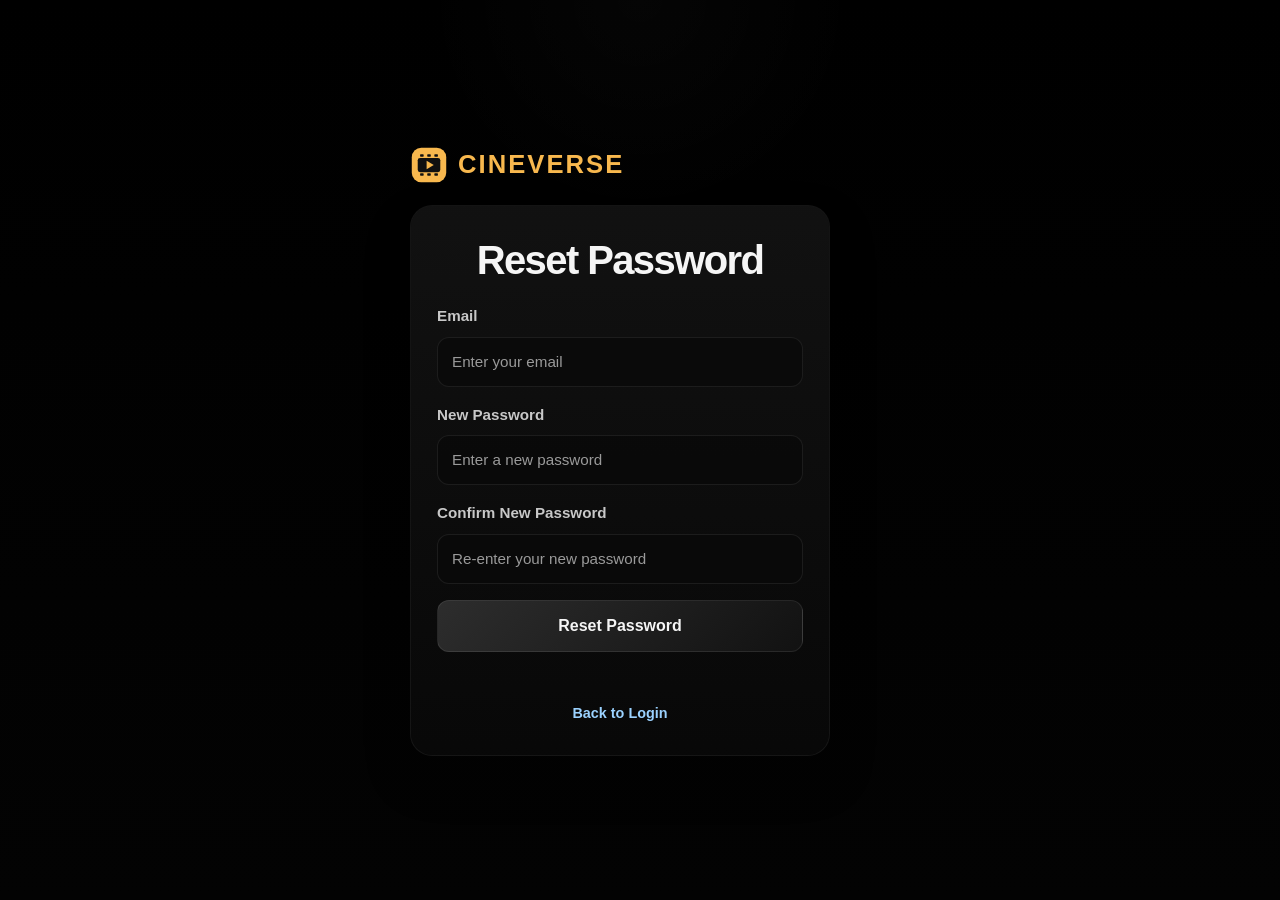
<file: reset-password.html>
<!DOCTYPE html>
<html lang="en">
<head>
  <meta charset="UTF-8">
  <meta name="viewport" content="width=device-width, initial-scale=1.0">
  <title>Reset Password</title>
  <link rel="stylesheet" href="css/global.css">
</head>
<body class="auth-page">
  <div class="auth-shell">
    <div class="auth-brand" role="img" aria-label="CineVerse brand">
      <img src="assets/cineverse-logo.svg" alt="">
      <span>CineVerse</span>
    </div>

    <main class="auth-card">
      <section class="reset-section" aria-labelledby="resetTitle">
        <header>
          <h1 id="resetTitle" class="auth-title">Reset Password</h1>
        </header>

        <form id="resetForm" class="auth-form" action="#" method="post">
          <fieldset>
            <label for="resetEmail">Email</label>
            <input type="email" id="resetEmail" name="resetEmail" placeholder="Enter your email" required>

            <label for="newPassword">New Password</label>
            <input type="password" id="newPassword" name="newPassword" placeholder="Enter a new password" required autocomplete="new-password">

            <label for="confirmNewPassword">Confirm New Password</label>
            <input type="password" id="confirmNewPassword" name="confirmNewPassword" placeholder="Re-enter your new password" required>

            <button type="submit">Reset Password</button>
          </fieldset>
        </form>

        <div id="resetMessage" class="auth-message" aria-live="polite"></div>

        <div class="auth-footer">
          <a class="auth-link" href="index.html">Back to Login</a>
        </div>
      </section>
    </main>
  </div>

  <script src="js/global.js"></script>
  <script>
    const resetForm = document.getElementById('resetForm');
    const resetMessage = document.getElementById('resetMessage');

    function getSavedUsers() {
      const saved = localStorage.getItem('cineverseUser') || '';
      return saved ? saved.split(';') : [];
    }

    function saveUsers(users) {
      localStorage.setItem('cineverseUser', users.join(';'));
    }

    resetForm.addEventListener('submit', function (event) {
      event.preventDefault();

      const email = document.getElementById('resetEmail').value.trim();
      const newPassword = document.getElementById('newPassword').value;
      const confirmNewPassword = document.getElementById('confirmNewPassword').value;

      if (!email || !email.includes('@')) {
        resetMessage.textContent = 'Please enter a valid email address.';
        resetMessage.className = 'auth-message error';
        return;
      }

      if (newPassword.length < 6) {
        resetMessage.textContent = 'New password must be at least 6 characters.';
        resetMessage.className = 'auth-message error';
        return;
      }

      if (newPassword !== confirmNewPassword) {
        resetMessage.textContent = 'Passwords do not match.';
        resetMessage.className = 'auth-message error';
        return;
      }

      const users = getSavedUsers();
      let foundIndex = -1;

      for (let i = 0; i < users.length; i++) {
        const parts = users[i].split('|');
        const savedEmail = (parts[2] || '').toLowerCase();

        if (savedEmail === email.toLowerCase()) {
          foundIndex = i;
          break;
        }
      }

      if (foundIndex === -1) {
        resetMessage.textContent = 'No account was found for that email address.';
        resetMessage.className = 'auth-message error';
        return;
      }

      const parts = users[foundIndex].split('|');
      const savedUsername = parts[0] || '';
      const savedEmail = parts[2] || email;
      users[foundIndex] = [savedUsername, newPassword, savedEmail].join('|');
      saveUsers(users);

      resetMessage.textContent = 'Password reset successful! Redirecting to login...';
      resetMessage.className = 'auth-message success';
      resetForm.reset();

      setTimeout(function () {
        window.location.href = 'index.html';
      }, 900);
    });
  </script>
</body>
</html>
</file>
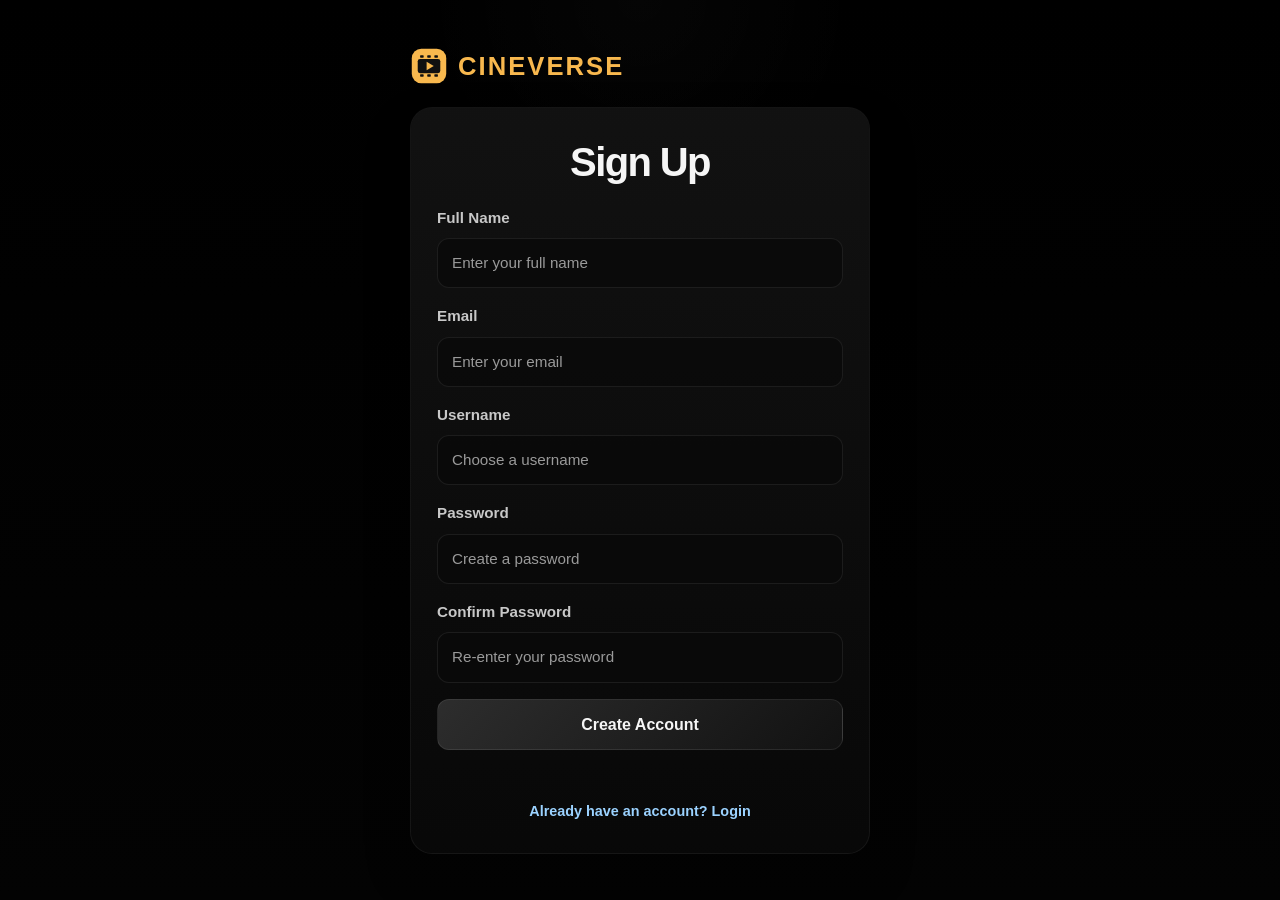
<file: signup.html>
<!DOCTYPE html>
<html lang="en">
<head>
  <meta charset="UTF-8">
  <meta name="viewport" content="width=device-width, initial-scale=1.0">
  <title>Sign Up</title>
  <link rel="stylesheet" href="css/global.css">
</head>
<body class="auth-page">
  <div class="auth-shell">
    <div class="auth-brand" role="banner" aria-label="CineVerse brand">
      <img src="assets/cineverse-logo.svg" alt="">
      <span>CineVerse</span>
    </div>

    <main class="auth-card wide">
      <section aria-labelledby="signupTitle">
        <header>
          <h1 id="signupTitle" class="auth-title">Sign Up</h1>
        </header>

        <form id="signupForm" class="auth-form" action="#" method="post">
          <fieldset>
            <label for="fullName">Full Name</label>
            <input type="text" id="fullName" name="fullName" placeholder="Enter your full name" required>

            <label for="email">Email</label>
            <input type="email" id="email" name="email" placeholder="Enter your email" required>

            <label for="signupUsername">Username</label>
            <input type="text" id="signupUsername" name="signupUsername" placeholder="Choose a username" required>

            <label for="signupPassword">Password</label>
            <input type="password" id="signupPassword" name="signupPassword" placeholder="Create a password" required>

            <label for="confirmPassword">Confirm Password</label>
            <input type="password" id="confirmPassword" name="confirmPassword" placeholder="Re-enter your password" required>

            <button type="submit">Create Account</button>
          </fieldset>
        </form>

        <div id="signupMessage" class="auth-message" aria-live="polite"></div>

        <div class="auth-footer">
          <a class="auth-link" href="index.html">Already have an account? Login</a>
        </div>
      </section>
    </main>
  </div>

  <script src="js/global.js"></script>
  <script>
    const signupForm = document.getElementById('signupForm');
    const signupMessage = document.getElementById('signupMessage');

    signupForm.addEventListener('submit', function (event) {
      event.preventDefault();

      const fullName = document.getElementById('fullName').value.trim();
      const email = document.getElementById('email').value.trim();
      const username = document.getElementById('signupUsername').value.trim();
      const password = document.getElementById('signupPassword').value;
      const confirmPassword = document.getElementById('confirmPassword').value;

      if (fullName.length < 2) {
        signupMessage.textContent = 'Full name must be at least 2 characters.';
        signupMessage.className = 'auth-message error';
        return;
      }

      if (!email || !email.includes('@')) {
        signupMessage.textContent = 'Please enter a valid email address.';
        signupMessage.className = 'auth-message error';
        return;
      }

      if (username.length < 3) {
        signupMessage.textContent = 'Username must be at least 3 characters.';
        signupMessage.className = 'auth-message error';
        return;
      }

      if (username.toLowerCase() === 'demo') {
        signupMessage.textContent = 'The demo username is reserved for testing.';
        signupMessage.className = 'auth-message error';
        return;
      }

      if (password.length < 6) {
        signupMessage.textContent = 'Password must be at least 6 characters.';
        signupMessage.className = 'auth-message error';
        return;
      }

      if (password !== confirmPassword) {
        signupMessage.textContent = 'Passwords do not match.';
        signupMessage.className = 'auth-message error';
        return;
      }

      const savedUsers = localStorage.getItem('cineverseUser') || '';
      const users = savedUsers ? savedUsers.split(';') : [];

      let usernameExists = false;
      let emailExists = false;

      for (let i = 0; i < users.length; i++) {
        const userData = users[i].split('|');
        const savedUsername = (userData[0] || '').toLowerCase();
        const savedEmail = (userData[2] || '').toLowerCase();

        if (savedUsername === username.toLowerCase()) {
          usernameExists = true;
          break;
        }

        if (savedEmail === email.toLowerCase()) {
          emailExists = true;
        }
      }

      if (usernameExists) {
        signupMessage.textContent = 'This username already exists. Please choose another one.';
        signupMessage.className = 'auth-message error';
        return;
      }

      if (emailExists) {
        signupMessage.textContent = 'This email is already registered. Please use another email.';
        signupMessage.className = 'auth-message error';
        return;
      }

      users.push(username + '|' + password + '|' + email);
      localStorage.setItem('cineverseUser', users.join(';'));

      signupMessage.textContent = 'Sign up successful! Redirecting to login...';
      signupMessage.className = 'auth-message success';

      setTimeout(function () {
        window.location.href = 'index.html';
      }, 800);
    });
  </script>
</body>
</html>
</file>
<file: css/global.css>
:root {
  --bg-primary: #000000;
  --bg-secondary: #050505;
  --bg-tertiary: #0d0d0d;
  --panel: #101010;
  --panel-soft: #161616;
  --border: rgba(255, 255, 255, 0.08);
  --border-strong: rgba(255, 255, 255, 0.15);
  --text-primary: #f5f5f5;
  --text-secondary: #c8c8c8;
  --text-muted: #9a9a9a;
  --accent: #f8b84e;
  --accent-soft: #ffe0a1;
  --danger: #ef4444;
  --success: #34d399;
  --warning: #fbbf24;
  --shadow: rgba(0, 0, 0, 0.7);
  --radius-sm: 12px;
  --radius-md: 18px;
  --radius-lg: 24px;
  --transition: 0.2s ease;
}

* {
  box-sizing: border-box;
}

html {
  scroll-behavior: smooth;
}

body {
  margin: 0;
  min-height: 100vh;
  font-family: "Segoe UI", Tahoma, Geneva, Verdana, sans-serif;
  background: linear-gradient(180deg, var(--bg-primary) 0%, #020202 100%);
  color: var(--text-primary);
  line-height: 1.6;
}

img {
  max-width: 100%;
  display: block;
}

a {
  color: inherit;
  text-decoration: none;
}

button,
input,
textarea,
select {
  font: inherit;
}

h1,
h2,
h3,
h4,
h5,
h6 {
  margin-top: 0;
  color: var(--text-primary);
  line-height: 1.2;
}

p {
  margin-top: 0;
}

::-webkit-scrollbar {
  width: 10px;
}

::-webkit-scrollbar-track {
  background: #0d0d0d;
}

::-webkit-scrollbar-thumb {
  background: #2d2d2d;
  border-radius: 999px;
}

::-webkit-scrollbar-thumb:hover {
  background: #414141;
}

.site-header {
  position: sticky;
  top: 0;
  z-index: 20;
  display: flex;
  align-items: center;
  justify-content: flex-start;
  gap: 18px;
  padding: 16px 5%;
  background: rgba(8, 8, 8, 0.88);
  border-bottom: 1px solid var(--border);
  backdrop-filter: blur(12px);
  box-shadow: 0 10px 30px rgba(0, 0, 0, 0.18);
}

.brand {
  flex: 0 0 auto;
  display: flex;
  align-items: center;
  justify-content: flex-start;
  min-width: 0;
}

.site-nav {
  flex: 0 1 auto;
  display: flex;
  align-items: center;
  justify-content: flex-start;
  gap: 12px;
  flex-wrap: wrap;
  padding: 8px 12px;
  border: 1px solid var(--border);
  border-radius: 999px;
  background: rgba(255, 255, 255, 0.02);
  box-shadow: inset 0 1px 0 rgba(255, 255, 255, 0.04);
}

@media (min-width: 821px) {
  .site-nav {
    position: absolute;
    left: 50%;
    transform: translateX(-50%);
  }
}

#logoutBtn {
  flex: 0 0 auto;
  display: flex;
  align-items: center;
  justify-content: center;
  width: 104px;
  min-width: 104px;
  height: 44px;
  min-height: 44px;
  padding: 0 12px;
  margin-left: auto;
}

.brand {
  font-size: clamp(1.5rem, 2vw, 2rem);
  font-weight: 800;
  letter-spacing: 0.08em;
  color: var(--accent);
  text-transform: uppercase;
  gap: 10px;
}

.brand img {
  width: 38px;
  height: 38px;
  flex: 0 0 auto;
}

.auth-page {
  display: flex;
  align-items: center;
  justify-content: center;
  min-height: 100vh;
  padding: 24px;
  background: radial-gradient(circle at top, rgba(255, 255, 255, 0.02), transparent 20%), linear-gradient(180deg, #000000 0%, #030303 100%);
}

.auth-shell {
  position: relative;
  width: min(460px, 100%);
}

.auth-brand {
  display: inline-flex;
  align-items: center;
  justify-content: center;
  gap: 10px;
  padding: 0;
  margin-bottom: 20px;
  color: var(--accent);
  font-size: clamp(1.5rem, 2vw, 2rem);
  font-weight: 800;
  letter-spacing: 0.08em;
  text-transform: uppercase;
}

.auth-brand img {
  width: 38px;
  height: 38px;
  flex: 0 0 auto;
}

.auth-card {
  width: min(420px, 100%);
  padding: 30px 26px;
  border: 1px solid var(--border);
  border-radius: 22px;
  background: linear-gradient(180deg, rgba(18, 18, 18, 0.96), rgba(8, 8, 8, 0.98));
  box-shadow: 0 22px 45px rgba(0, 0, 0, 0.32);
}

.auth-card.wide {
  width: min(460px, 100%);
}

.demo-account {
  width: min(420px, 100%);
  margin: 16px auto 0;
  padding: 14px 0;
  border-top: 1px solid var(--border);
  color: var(--text-secondary);
}

.demo-account h2 {
  margin: 0 0 6px;
  color: var(--text-primary);
  font-size: 1.05rem;
}

.demo-account p {
  margin: 4px 0;
}

.demo-account code {
  color: var(--accent);
  font-family: Consolas, "Courier New", monospace;
}

.auth-title {
  margin: 0 0 20px;
  text-align: center;
  font-size: clamp(2rem, 4vw, 2.5rem);
  letter-spacing: -0.04em;
}

.auth-form {
  display: block;
}

.auth-form fieldset {
  border: none;
  padding: 0;
  margin: 0;
}

.auth-form label {
  display: block;
  margin-bottom: 8px;
  color: var(--text-secondary);
  font-size: 0.95rem;
  font-weight: 600;
}

.auth-form input {
  width: 100%;
  padding: 12px 14px;
  margin-bottom: 16px;
  border-radius: 12px;
  border: 1px solid var(--border);
  background: rgba(10, 10, 10, 0.85);
  color: var(--text-primary);
  font-size: 0.95rem;
}

.auth-form button {
  width: 100%;
  padding: 12px 16px;
  border: 1px solid var(--border);
  border-radius: 12px;
  background: linear-gradient(135deg, #2d2d2d, #121212);
  color: var(--text-primary);
  font-size: 1rem;
  font-weight: 700;
  cursor: pointer;
  transition: transform var(--transition), filter var(--transition);
}

.auth-form button:hover,
.auth-form button:focus {
  transform: translateY(-1px);
  filter: brightness(1.06);
}

.auth-message {
  min-height: 20px;
  margin-top: 12px;
  font-size: 0.9rem;
  text-align: center;
  color: var(--danger);
}

.auth-message.success {
  color: var(--success);
}

.field-status {
  min-height: 22px;
  margin-top: 12px;
  color: var(--text-secondary);
  font-size: 0.95rem;
}

.field-status.success {
  color: var(--success);
}

.field-status.error {
  color: var(--danger);
}

.empty-state {
  padding: 20px;
  color: var(--text-secondary);
}

.auth-footer {
  margin-top: 18px;
  text-align: center;
  color: var(--text-secondary);
  font-size: 0.9rem;
}

.auth-link {
  color: #9bd2ff;
  font-weight: 600;
}

.auth-link:hover,
.auth-link:focus {
  text-decoration: underline;
}

.site-nav {
  display: flex;
  align-items: center;
  justify-content: center;
  gap: 16px;
  flex-wrap: wrap;
}

.nav-link {
  display: inline-flex;
  align-items: center;
  justify-content: center;
  padding: 10px 16px;
  border-radius: 999px;
  color: var(--text-secondary);
  font-weight: 700;
  letter-spacing: 0.01em;
  transition: color var(--transition), background var(--transition), transform var(--transition), border-color var(--transition), box-shadow var(--transition);
  border: 1px solid transparent;
}

.nav-link:hover,
.nav-link:focus,
.nav-link.active {
  color: var(--text-primary);
  background: rgba(248, 184, 78, 0.12);
  border-color: rgba(248, 184, 78, 0.24);
  box-shadow: inset 0 1px 0 rgba(255, 255, 255, 0.06);
  transform: translateY(-1px);
}

.btn {
  display: inline-flex;
  align-items: center;
  justify-content: center;
  gap: 8px;
  min-height: 44px;
  padding: 0.8rem 1.2rem;
  border: 1px solid var(--border);
  border-radius: var(--radius-sm);
  font-weight: 700;
  cursor: pointer;
  transition: transform var(--transition), opacity var(--transition), border-color var(--transition), background var(--transition);
}

.btn:hover,
.btn:focus {
  transform: translateY(-1px);
}

.btn-primary {
  background: linear-gradient(135deg, #2d2d2d, #121212);
  color: var(--text-primary);
  border-color: var(--border);
}

.btn-secondary {
  background: rgba(255, 255, 255, 0.03);
  color: var(--text-primary);
}

.btn-danger {
  background: linear-gradient(135deg, #2a2a2a, #101010);
  color: var(--text-primary);
  border-color: var(--border);
}

.site-dialog {
  width: min(440px, calc(100% - 32px));
  padding: 0;
  border: 1px solid var(--border-strong);
  border-radius: var(--radius-sm);
  background: linear-gradient(180deg, #171717, #0b0b0b);
  color: var(--text-primary);
  box-shadow: 0 24px 70px rgba(0, 0, 0, 0.65);
}

.site-dialog::backdrop {
  background: rgba(0, 0, 0, 0.76);
  backdrop-filter: blur(4px);
}

.site-dialog-content {
  padding: 24px;
}

.site-dialog-content h2 {
  margin: 0 0 10px;
  font-size: 1.35rem;
}

.site-dialog-content p {
  margin: 0 0 22px;
  color: var(--text-secondary);
}

.site-dialog-actions {
  display: flex;
  justify-content: flex-end;
  gap: 10px;
}

.hero {
  margin-top: 32px;
  padding: clamp(24px, 4vw, 40px);
  border-radius: var(--radius-lg);
  background: linear-gradient(135deg, rgba(18, 18, 18, 0.98), rgba(8, 8, 8, 0.94));
  border: 1px solid var(--border);
  box-shadow: 0 20px 45px var(--shadow);
  position: relative;
  overflow: hidden;
}

.hero::before {
  content: "";
  position: absolute;
  inset: 0;
  background: linear-gradient(90deg, rgba(255, 255, 255, 0.02), rgba(0, 0, 0, 0) 55%);
  pointer-events: none;
}

.hero,
.movie-card,
.review-card,
.settings-card,
.recommendation-card,
.auth-card,
.auth-brand,
.genre-btn {
  background-clip: padding-box;
}

.movies,
.recommendations {
  margin-top: 30px;
}

.movie-search {
  display: flex;
  gap: 10px;
  width: min(680px, 100%);
  margin: 8px auto 28px;
}

@media (max-width: 380px) {
  .movie-search {
    flex-direction: column;
  }

  .movie-search button {
    min-height: 48px;
  }
}

.movie-search input {
  flex: 1;
  min-width: 0;
  min-height: 48px;
  padding: 0 16px;
  border: 1px solid var(--border-strong);
  border-radius: var(--radius-sm);
  background: var(--panel);
  color: var(--text-primary);
}

.movie-search input:focus {
  outline: 2px solid rgba(248, 184, 78, 0.55);
  outline-offset: 2px;
}

.movie-search button:disabled {
  cursor: wait;
  opacity: 0.65;
}

.visually-hidden {
  position: absolute;
  width: 1px;
  height: 1px;
  padding: 0;
  margin: -1px;
  overflow: hidden;
  clip: rect(0, 0, 0, 0);
  white-space: nowrap;
  border: 0;
}

.recommendations {
  display: grid;
  grid-template-columns: repeat(auto-fit, minmax(220px, 1fr));
  gap: 20px;
}

.homepage-sections {
  display: grid;
  gap: 26px;
}

.movie-section-wrap {
  width: 100%;
}

.movie-section {
  display: grid;
  gap: 14px;
}

.section-header {
  display: flex;
  justify-content: space-between;
  align-items: center;
  margin-bottom: 18px;
  gap: 10px;
}

.section-loading {
  color: var(--text-secondary);
  padding: 10px 0;
}

.section-header h2 {
  margin: 0;
  font-size: clamp(1.6rem, 3vw, 2.2rem);
  letter-spacing: -0.03em;
}

.section-header .badge {
  display: inline-flex;
  align-items: center;
  gap: 8px;
  padding: 8px 12px;
  border-radius: 999px;
  background: rgba(255, 255, 255, 0.03);
  border: 1px solid rgba(255, 255, 255, 0.08);
  color: #d9d9d9;
  font-size: 0.8rem;
  font-weight: 700;
  text-transform: uppercase;
  letter-spacing: 0.08em;
}

.movie-section {
  width: 100%;
  margin-bottom: 40px;
}

.movie-row-shell {
  display: flex;
  align-items: center;
  gap: 12px;
  width: 100%;
  min-width: 0;
}

.movie-row {
  display: flex;
  flex-wrap: nowrap;
  gap: 20px;
  overflow-x: auto;
  overflow-y: hidden;
  scroll-behavior: smooth;
  scrollbar-width: none;
  -ms-overflow-style: none;
  padding: 6px 4px 10px;
  align-items: stretch;
  width: 100%;
  min-width: 0;
  flex: 1;
}

.scroll-button {
  flex-shrink: 0;
  width: clamp(32px, 3vw, 42px);
  height: clamp(32px, 3vw, 42px);
  border: 1px solid var(--border);
  border-radius: 50%;
  background: rgba(255, 255, 255, 0.04);
  color: var(--text-primary);
  font-size: clamp(1.2rem, 2vw, 2rem);
  line-height: 1;
  display: inline-flex;
  align-items: center;
  justify-content: center;
  cursor: pointer;
  transition: transform 0.2s ease, border-color 0.2s ease, background 0.2s ease;
}

.scroll-button:hover {
  transform: translateY(-1px);
  border-color: var(--border-strong);
  background: rgba(255, 255, 255, 0.08);
}

.scroll-button:focus-visible {
  outline: 2px solid rgba(255, 255, 255, 0.5);
  outline-offset: 2px;
}

.movie-row::-webkit-scrollbar {
  display: none;
}

.movie-row .movie-card {
  flex: 0 0 clamp(150px, 20vw, 200px);
  width: clamp(150px, 20vw, 200px);
  max-width: clamp(150px, 20vw, 200px);
}

.movie-card {
  display: flex;
  flex-direction: column;
  background: linear-gradient(180deg, rgba(18, 18, 18, 0.96), rgba(8, 8, 8, 0.98));
  border: 1px solid var(--border);
  border-radius: 22px;
  overflow: hidden;
  box-shadow: 0 18px 36px rgba(0, 0, 0, 0.22);
  transition: transform 0.25s ease, border-color 0.25s ease, box-shadow 0.25s ease;
}

.movie-card:hover {
  transform: translateY(-4px);
  border-color: rgba(255, 255, 255, 0.12);
  box-shadow: 0 24px 40px rgba(0, 0, 0, 0.3);
}

.movie-card img {
  width: 100%;
  height: 280px;
  object-fit: cover;
  display: block;
  background: #111111;
}

.card-content {
  padding: 16px 16px 18px;
}

.card-title {
  margin: 0 0 8px;
  font-size: 1.15rem;
  line-height: 1.3;
}

.card-meta {
  margin: 0;
  color: var(--text-secondary);
  line-height: 1.5;
  font-size: 0.95rem;
}

.profile-head {
  display: grid;
  grid-template-columns: minmax(0, 1fr);
  align-items: stretch;
  width: 92%;
  max-width: 1000px;
  margin: 0 auto;
}

.settings-card {
  background: linear-gradient(180deg, rgba(18, 18, 18, 0.96), rgba(8, 8, 8, 0.98));
  border: 1px solid var(--border);
  border-radius: 0;
  box-shadow: none;
  overflow: hidden;
  height: 100%;
}

.settings-card h2 {
  margin: 0 0 18px;
  font-size: clamp(1.6rem, 3vw, 2rem);
  letter-spacing: -0.03em;
}

.profile-badge {
  width: 150px;
  height: 150px;
  margin: 0 auto 18px;
  border-radius: 50%;
  overflow: hidden;
  border: 1px solid rgba(255, 255, 255, 0.08);
  box-shadow: 0 8px 20px rgba(0, 0, 0, 0.2);
  background: linear-gradient(180deg, rgba(255, 255, 255, 0.04), rgba(20, 20, 20, 0.4));
}

.profile-badge img {
  width: 100%;
  height: 100%;
  object-fit: cover;
}

.profile-editor-identity {
  display: flex;
  align-items: center;
  gap: 22px;
  padding-bottom: 24px;
  margin-bottom: 26px;
  border-bottom: 1px solid var(--border);
}

.profile-editor-identity .profile-badge {
  width: 112px;
  height: 112px;
  flex: 0 0 112px;
  margin: 0;
}

.profile-editor-label {
  margin: 0 0 6px;
  color: var(--accent);
  font-size: 0.75rem;
  font-weight: 800;
  text-transform: uppercase;
}

.profile-editor-username {
  margin: 0;
  color: var(--text-primary);
  font-size: 1.5rem;
  font-weight: 750;
  line-height: 1.2;
}

.profile-editor-note {
  margin: 6px 0 0;
  color: var(--text-secondary);
}

.settings-card {
  padding: 26px 24px;
}

.profile-watchlist {
  width: min(1200px, 92%);
  margin: 42px auto 64px;
}

.profile-watchlist-header {
  display: flex;
  align-items: flex-end;
  justify-content: space-between;
  gap: 16px;
  padding-bottom: 18px;
  margin-bottom: 20px;
  border-bottom: 1px solid var(--border);
}

.profile-watchlist-kicker {
  margin: 0 0 6px;
  color: var(--accent);
  font-size: 0.75rem;
  font-weight: 800;
  text-transform: uppercase;
}

.profile-watchlist-header h2 {
  margin: 0;
  font-size: clamp(1.6rem, 3vw, 2rem);
}

.profile-watchlist-count {
  flex: 0 0 auto;
  padding: 6px 10px;
  border: 1px solid var(--border);
  border-radius: 999px;
  color: var(--text-secondary);
  font-size: 0.85rem;
}

.profile-watchlist-grid {
  display: grid;
  grid-template-columns: repeat(auto-fill, minmax(170px, 1fr));
  gap: 18px;
}

.profile-wishlist-link {
  display: block;
  min-width: 0;
  color: inherit;
}

.profile-wishlist-link:focus-visible {
  outline: 2px solid var(--accent);
  outline-offset: 4px;
  border-radius: 8px;
}

.profile-wishlist-empty {
  grid-column: 1 / -1;
  margin: 0;
  padding: 24px 0;
  border-bottom: 1px solid var(--border);
  color: var(--text-secondary);
}

.profile-wishlist-empty a {
  color: var(--accent);
  font-weight: 700;
}

.settings-card fieldset {
  border: none;
  padding: 0;
  margin: 0 0 22px;
}

.settings-card legend {
  margin-bottom: 14px;
  font-weight: 700;
  color: var(--text-primary);
}

.settings-card label {
  display: block;
  margin-bottom: 8px;
  color: var(--text-secondary);
  font-size: 0.95rem;
}

.file-upload-label {
  display: inline-block;
  width: fit-content;
  padding: 12px 14px;
  border-radius: 12px;
  border: 1px solid var(--border);
  background: rgba(10, 10, 10, 0.85);
  color: var(--text-primary);
  cursor: pointer;
  font-weight: 700;
  transition: transform 0.2s ease, border-color 0.2s ease;
}

.file-upload-label:hover,
.file-upload-label:focus {
  transform: translateY(-1px);
  border-color: rgba(48, 168, 255, 0.35);
}

.save-btn {
  width: 100%;
  padding: 13px 0;
  border: 1px solid var(--border);
  border-radius: 14px;
  background: linear-gradient(135deg, #2d2d2d, #121212);
  color: var(--text-primary);
  font-size: 1rem;
  font-weight: 700;
  cursor: pointer;
  transition: transform 0.2s ease, filter 0.2s ease;
}

.save-btn:hover,
.save-btn:focus {
  transform: translateY(-1px);
  filter: brightness(1.06);
}

.message {
  margin-top: 12px;
  min-height: 20px;
  text-align: center;
  color: var(--text-secondary);
  font-size: 0.95rem;
}

.message.success {
  color: #86efac;
}

.message.error {
  color: #fca5a5;
}

.genres {
  display: flex;
  flex-wrap: wrap;
  gap: 16px;
}

.genre-btn {
  background: rgba(18, 18, 18, 0.9);
  color: var(--text-primary);
  border: 1px solid var(--border);
  border-radius: 999px;
  padding: 10px 16px;
  cursor: pointer;
  font-weight: 600;
  transition: background 0.2s ease, transform 0.2s ease, border-color 0.2s ease;
}

.genre-btn:hover,
.genre-btn:focus,
.genre-btn.active {
  background: linear-gradient(135deg, rgba(255, 255, 255, 0.06), rgba(255, 255, 255, 0.02));
  border-color: rgba(255, 255, 255, 0.15);
  transform: translateY(-1px);
  outline: none;
}

.status {
  margin: 18px 0 0;
  color: var(--text-secondary);
  font-size: 0.98rem;
}

.pagination {
  display: flex;
  align-items: center;
  justify-content: center;
  gap: 12px;
  flex-wrap: wrap;
  margin-top: 24px;
  margin-bottom: 16px;
}

.page-number-group {
  display: flex;
  align-items: center;
  justify-content: center;
  gap: 8px;
  flex-wrap: wrap;
}

.page-btn,
.page-number-btn {
  min-height: 40px;
  padding: 0.6rem 0.9rem;
  border: 1px solid var(--border);
  border-radius: 10px;
  background: rgba(255, 255, 255, 0.03);
  color: var(--text-primary);
  font-weight: 700;
  cursor: pointer;
  transition: transform 0.2s ease, border-color 0.2s ease, background 0.2s ease;
}

.page-btn:hover:not(:disabled),
.page-number-btn:hover:not(.active) {
  transform: translateY(-1px);
  border-color: var(--border-strong);
}

.page-btn:disabled {
  opacity: 0.45;
  cursor: not-allowed;
}

.page-number-btn.active {
  background: linear-gradient(135deg, rgba(255, 255, 255, 0.08), rgba(255, 255, 255, 0.02));
  border-color: rgba(255, 255, 255, 0.16);
}

.recommendation-card {
  background: linear-gradient(180deg, rgba(18, 18, 18, 0.96), rgba(8, 8, 8, 0.98));
  border: 1px solid var(--border);
  border-radius: 22px;
  overflow: hidden;
  box-shadow: 0 18px 36px rgba(0, 0, 0, 0.28);
  transition: transform 0.25s ease, border-color 0.25s ease;
  cursor: pointer;
}

.recommendation-card:hover {
  transform: translateY(-4px);
  border-color: rgba(48, 168, 255, 0.3);
  box-shadow: 0 20px 40px rgba(14, 116, 144, 0.22);
}

.recommendation-card figure {
  margin: 0;
}

.recommendation-card img {
  width: 100%;
  height: 260px;
  object-fit: cover;
  display: block;
  background: #0f172a;
}

.card-rating {
  margin: 10px 0 0;
  color: var(--accent);
  font-weight: 700;
}

footer.site-footer {
  margin-top: 8px;
  padding: 18px 0 30px;
  border-top: 1px solid var(--border);
  color: var(--text-secondary);
  text-align: center;
  font-size: 0.95rem;
}

.movie-card-content {
  display: flex;
  flex: 1;
  flex-direction: column;
  gap: 10px;
  padding: 16px;
}

.movie-card-title {
  margin: 0;
  font-size: 1.15rem;
  line-height: 1.35;
  color: var(--text-primary);
}

.movie-card-meta {
  margin: 0;
  color: var(--text-secondary);
  font-size: 0.92rem;
}

.movie-card-rating {
  margin: 0;
  color: var(--accent);
  font-weight: 700;
}

input[type="text"],
input[type="email"],
input[type="password"],
input[type="number"],
textarea,
select {
  width: 100%;
  padding: 12px 14px;
  border: 1px solid var(--border);
  border-radius: 12px;
  background: rgba(10, 10, 10, 0.85);
  color: var(--text-primary);
  outline: none;
}

input::placeholder,
textarea::placeholder {
  color: var(--text-muted);
}

textarea {
  resize: vertical;
  min-height: 120px;
}

.review-card {
  background: linear-gradient(180deg, rgba(18, 18, 18, 0.96), rgba(8, 8, 8, 0.98));
  border: 1px solid var(--border);
  border-radius: 20px;
  box-shadow: 0 18px 36px rgba(0, 0, 0, 0.2);
}

.review-header {
  display: flex;
  justify-content: space-between;
  align-items: center;
  gap: 12px;
  margin-bottom: 10px;
}

.review-user {
  font-weight: 700;
  color: var(--text-primary);
}

.review-stars {
  color: var(--accent);
  letter-spacing: 2px;
}

.review-text {
  margin: 0;
  color: var(--text-secondary);
  line-height: 1.7;
}

.genre-btn {
  background: rgba(18, 18, 18, 0.9);
  color: var(--text-primary);
  border: 1px solid var(--border);
  border-radius: 999px;
  padding: 10px 16px;
  cursor: pointer;
  font-weight: 600;
}

.genre-btn.active {
  background: rgba(255, 255, 255, 0.06);
  border-color: var(--border-strong);
}

.empty-state {
  padding: 24px 18px;
  border: 1px solid var(--border);
  border-radius: 16px;
  background: rgba(255, 255, 255, 0.02);
  color: var(--text-secondary);
}

.container {
  width: min(1200px, 90%);
  margin: 0 auto;
  padding: 24px 0 48px;
}

@media (max-width: 820px) {
  .site-header {
    flex-wrap: wrap;
    justify-content: center;
    padding: 16px 20px;
  }

  .profile-head {
    grid-template-columns: minmax(0, 1fr);
    width: min(1200px, 92%);
    gap: 16px;
  }

  .settings-card {
    height: auto;
  }

  .site-nav {
    position: static;
    transform: none;
    width: 100%;
    justify-content: center;
  }

  .site-nav.collapsed {
    display: none;
  }

  .site-nav {
    display: flex;
  }
}

@media (max-width: 620px) {
  .container {
    width: 92%;
  }

  .movie-search {
    align-items: stretch;
  }

  .movie-search button {
    padding: 0 14px;
  }

  .profile-watchlist-header {
    align-items: center;
  }

  .profile-editor-identity {
    gap: 14px;
  }

  .profile-editor-identity .profile-badge {
    width: 88px;
    height: 88px;
    flex-basis: 88px;
  }

  .profile-watchlist-grid {
    grid-template-columns: repeat(2, minmax(0, 1fr));
    gap: 12px;
  }

  .site-nav {
    flex-direction: row;
    align-items: center;
    gap: 4px;
    padding: 6px;
    border-radius: 16px;
  }

  .nav-link {
    padding: 8px 7px;
    font-size: 0.85rem;
    white-space: nowrap;
  }

  .movie-row-shell {
    gap: 8px;
  }

  .movie-row {
    gap: 12px;
  }

  .movie-row .movie-card {
    flex-basis: clamp(140px, 50vw, 180px);
    width: clamp(140px, 50vw, 180px);
    max-width: clamp(140px, 50vw, 180px);
  }

  .scroll-button {
    width: 30px;
    height: 30px;
    font-size: 1.4rem;
  }

}

@media (max-width: 420px) {
  .movie-row-shell {
    gap: 6px;
  }

  .movie-row {
    gap: 10px;
    padding-left: 2px;
    padding-right: 2px;
  }

  .movie-row .movie-card {
    flex-basis: clamp(130px, 62vw, 160px);
    width: clamp(130px, 62vw, 160px);
    max-width: clamp(130px, 62vw, 160px);
  }

  .scroll-button {
    width: 28px;
    height: 28px;
    font-size: 1.2rem;
  }
}
</file>
